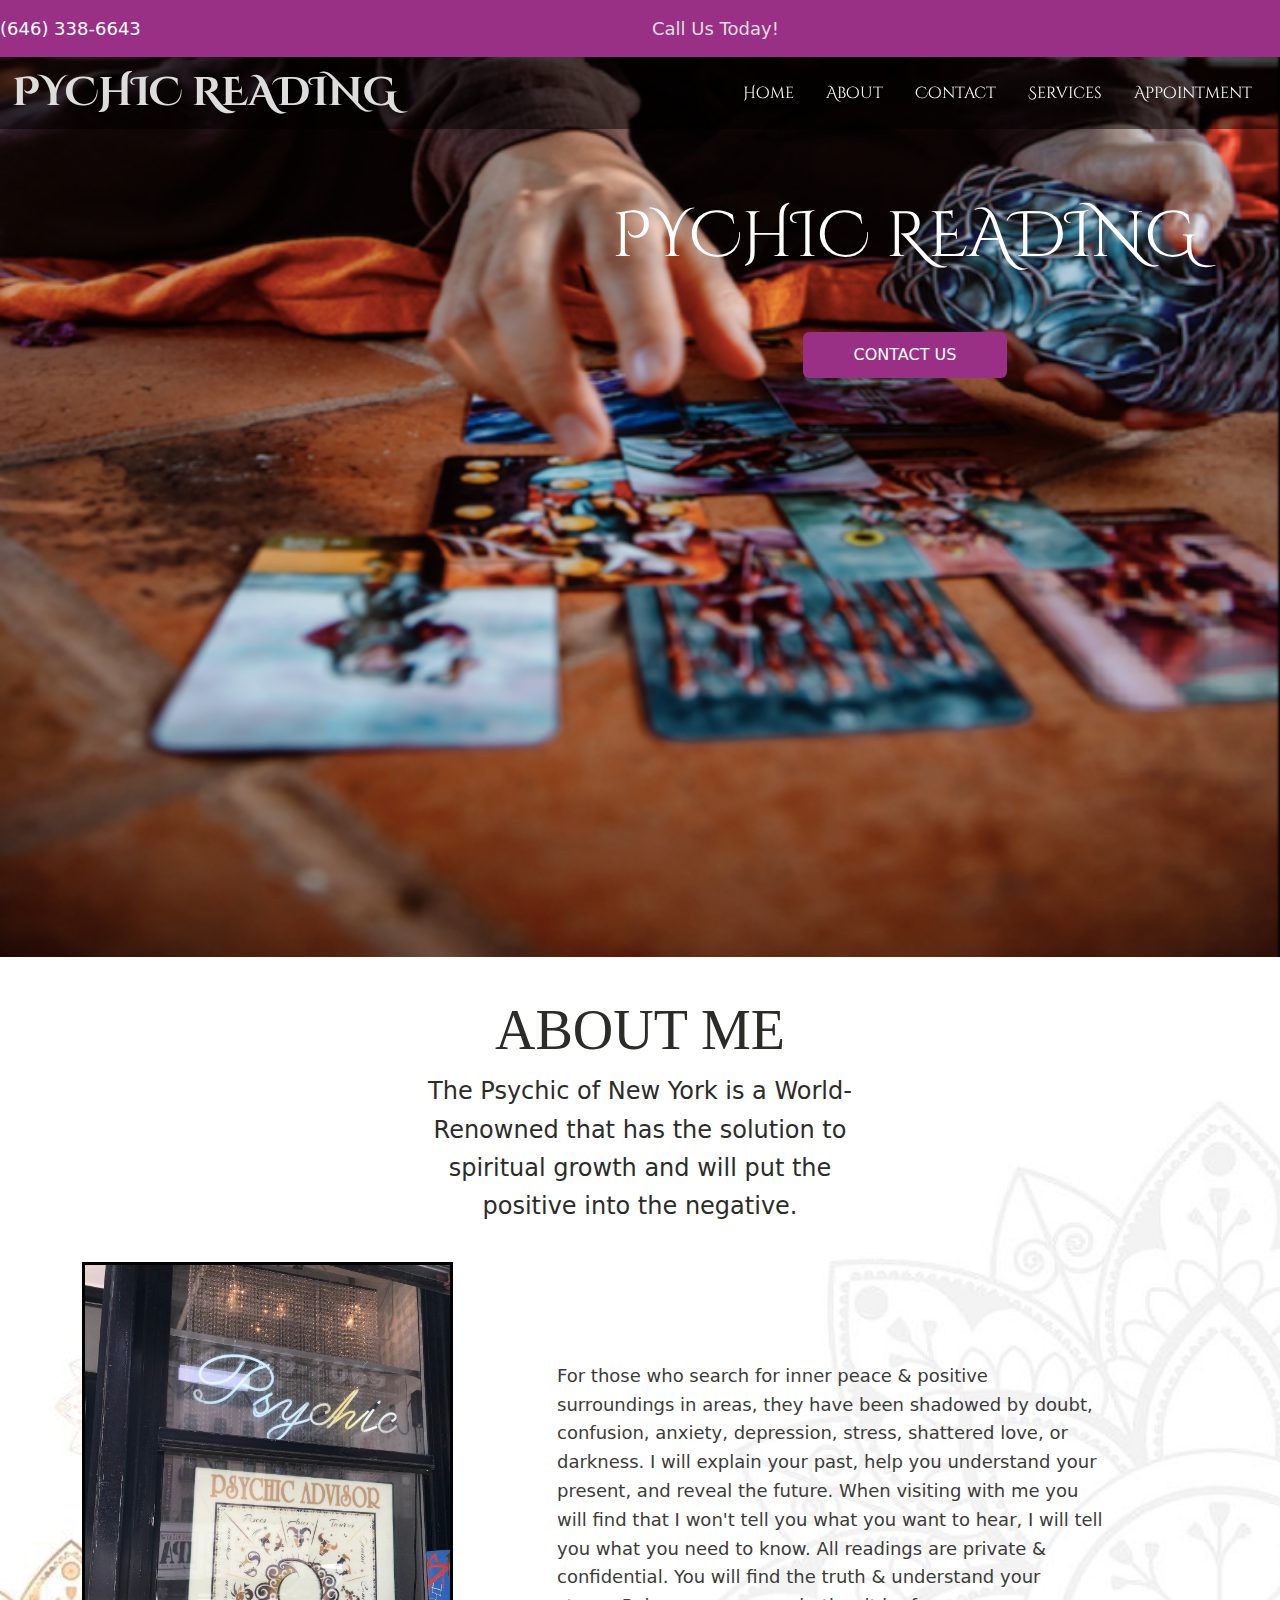
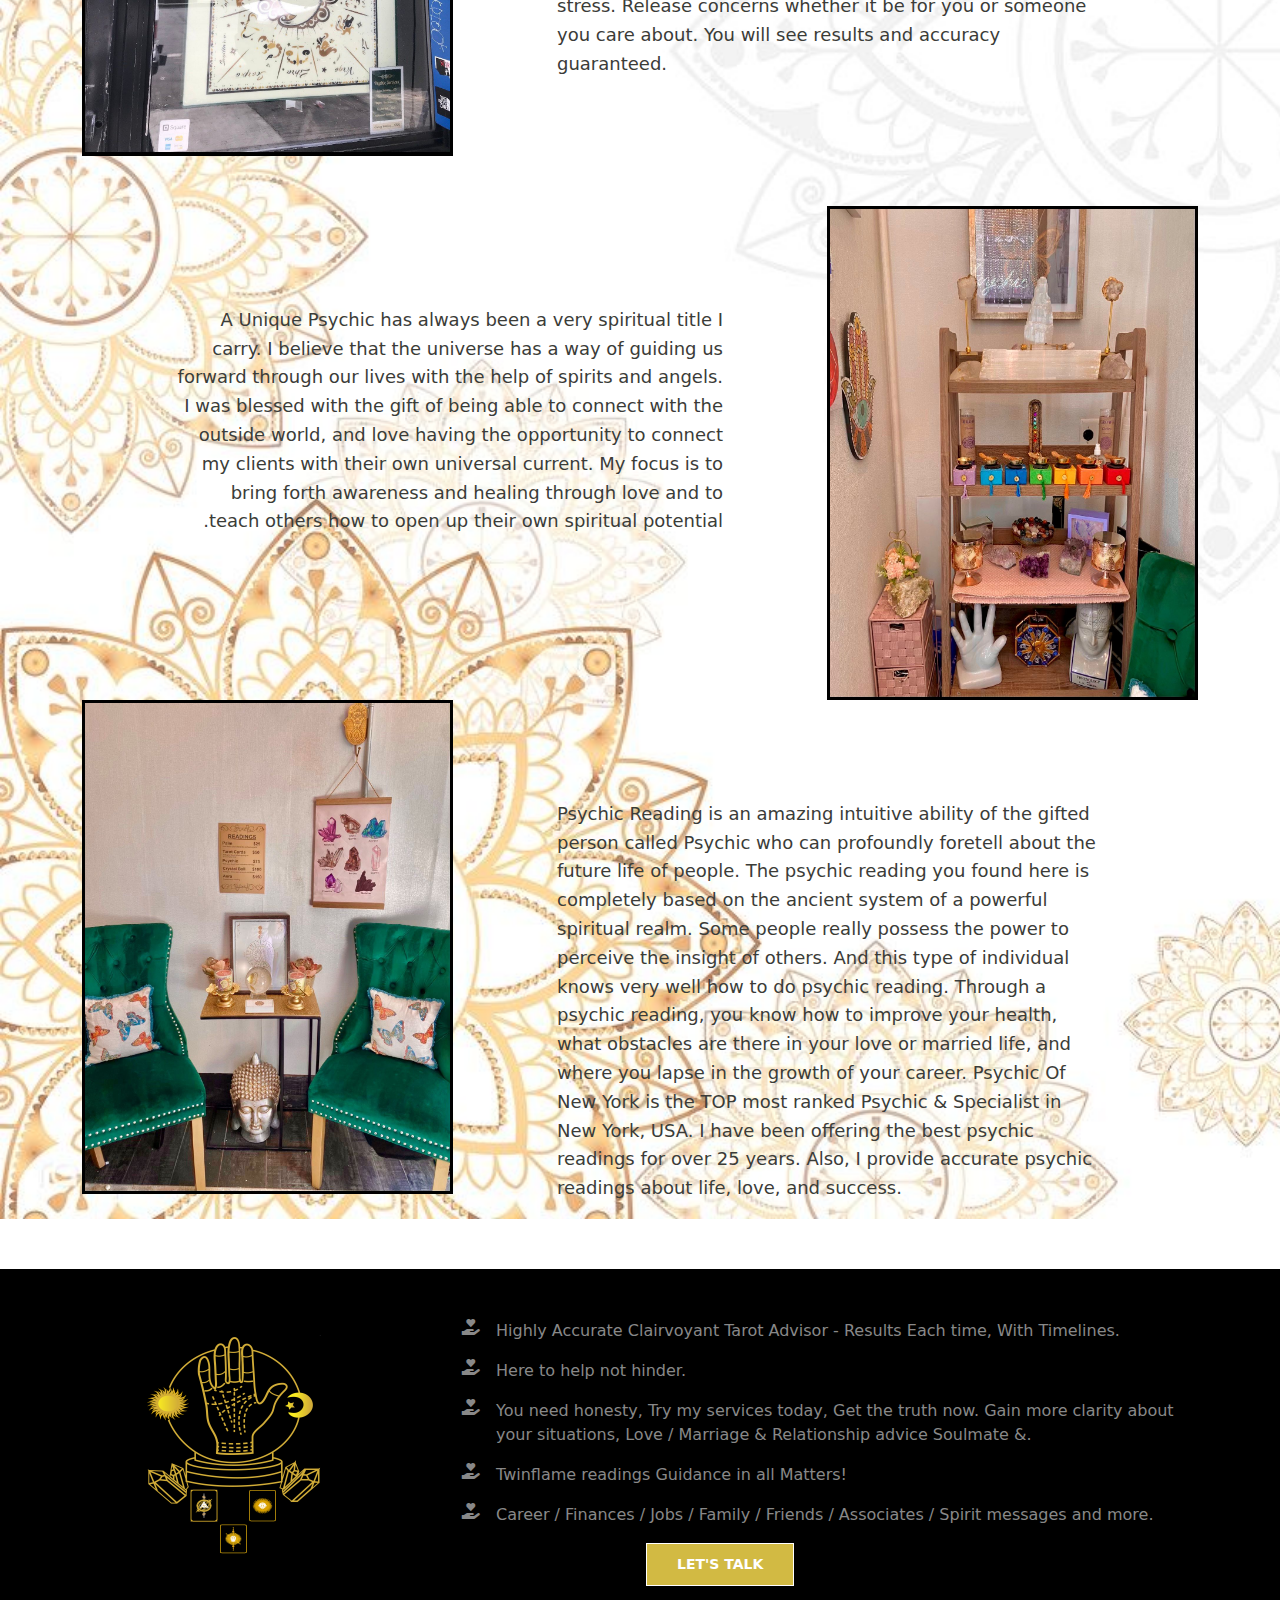
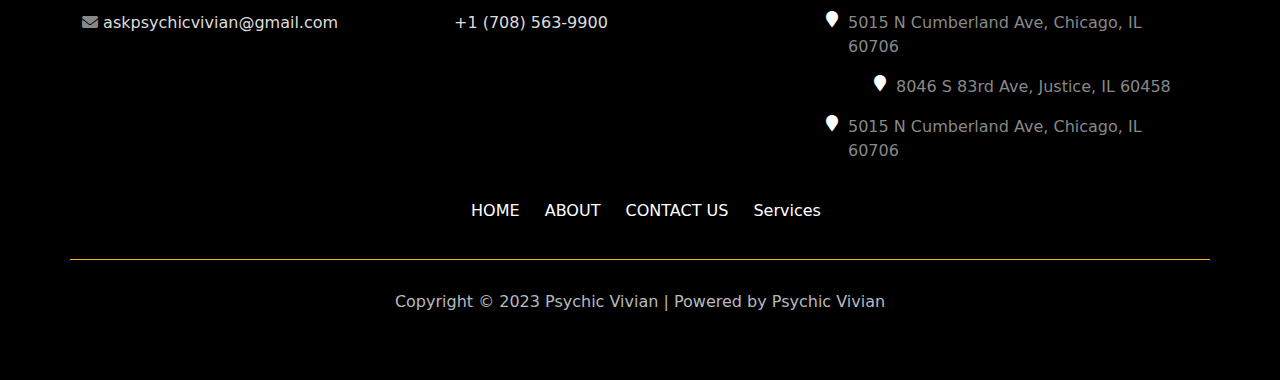
<file: about.html>
<!DOCTYPE html>
<html lang="en">
    <head>
        <meta charset="UTF-8"/>
        <meta name="viewport" content="width=device-width, initial-scale=1.0" />
        <title>Contact us</title>
        <link rel="stylesheet" href="/css/all.min.css"/>
         <link rel="stylesheet" href="https://cdn.jsdelivr.net/npm/bootstrap@5.2.3/dist/css/bootstrap.min.css">
         <link rel="stylesheet" href="/css/main.css">
<link rel="preconnect" href="https://fonts.gstatic.com" crossorigin>
<link href="https://fonts.googleapis.com/css2?family=Cinzel+Decorative&family=Dancing+Script&display=swap" rel="stylesheet">
         <link href="https://fonts.googleapis.com/css2?family=Dancing+Script&display=swap" rel="stylesheet">
         <link href="https://fonts.googleapis.com/css2?family=Cinzel+Decorative&family=Dancing+Script&family=Raleway:wght@100;300&display=swap" rel="stylesheet">
         
        
        <script src="/js/respond.min.js"></script>
        
        
    </head>
    <body>
<!--start header-->
        <div class="header-sec">
            <div class="row">
                <div class="col">
                    <a href="tel:(646) 338-6643">(646) 338-6643</a>
                </div>
                <div class="col">
                    Call Us Today!
                </div>
            </div>
        </div>
        <div class="layout-sec">
           <nav class="navbar navbar-expand-lg sticky-top">
            <div class="overlay"></div>
            <div class="container-fluid">
              <a class="navbar-brand fw-bold fs-1" href="#">PYCHIC READING</a>
              <button class="navbar-toggler" type="button" data-bs-toggle="collapse" data-bs-target="#navbarSupportedContent" aria-controls="navbarSupportedContent" aria-expanded="false" aria-label="Toggle navigation">
                <i class="fa-solid fa-bars"></i>
              </button>
              <div class="collapse navbar-collapse" id="navbarSupportedContent">
                <ul class="navbar-nav ms-auto mb-2 mb-lg-0">
                  <li class="nav-item">
                    <a class="nav-link p-lg-3 p-2 active" aria-current="page" href="/index.html">Home</a>
                 </li>
                 
                
                 <li class="nav-item">
                <a class="nav-link p-lg-3 p-2" href="#">About</a>
                </li>
                <li class="nav-item">
                <a class="nav-link p-lg-3 p-2 " href="/contact.html">Contact</a>
                </li>
                <li class="nav-item">
                    <a class="nav-link p-lg-3 p-2 " href="/services.html">Services</a>
                    </li>
                    
                        <li class="nav-item">
                            <a class="nav-link p-lg-3 p-2 " href="/appointment.html">Appointment</a>
                            </li>
                </ul>
                
               
              </div>
            </div>
          </nav>

          <!--start landing-->
          <div class="landing">
            <div class="container">
                <div class="landing-info">
                    <h1>PYCHIC READING</h1>
                    
                    <a class="btn  main-btn mt-5 text-uppercase" href="#">CONTACT US</a>
                </div>
            </div>
          </div>
          </div>
          
          <!--end landing-->
          <!--end header-->

          <!--start about section-->
          <div class="about-sec">
            <div class="container">

                <div class="row about-title ">
                    <div class="col-lg-5">
                    <h1>ABOUT ME</h1>
                    <P>The Psychic of New York is a World-Renowned that has the solution to spiritual growth and will put the positive into the negative.</P>
                </div>
                </div>

                <div class="row aboutInfo1">
                    <div class="col-lg-5">
                        <img src="/images/14.jpg" alt="img">
                    </div>
                    <div class="col-lg-6">
                        <p>For those who search for inner peace & positive surroundings in areas, they have been shadowed by doubt, confusion, anxiety, depression, stress, shattered love, or darkness. I will explain your past, help you understand your present, and reveal the future. When visiting with me you will find that I won't tell you what you want to hear, I will tell you what you need to know. All readings are private & confidential. You will find the truth & understand your stress. Release concerns whether it be for you or someone you care about. You will see results and accuracy guaranteed.</p>
                    </div>
                </div>

                <div class="row aboutInfo2">
                    <div class="col-lg-5">
                        <img src="/images/7.jpg" alt="img">
                    </div>
                    <div class="col-lg-6">
                        <p>A Unique Psychic has always been a very spiritual title I carry. I believe that the universe has a way of guiding us forward through our lives with the help of spirits and angels. I was blessed with the gift of being able to connect with the outside world, and love having the opportunity to connect my clients with their own universal current. My focus is to bring forth awareness and healing through love and to teach others how to open up their own spiritual potential.</p>
                    </div>
                </div>

                <div class="row aboutInfo3">
                    <div class="col-lg-5">
                        <img src="/images/9.jpg">
                    </div>
                    <div class="col-lg-6">
                        <p>Psychic Reading is an amazing intuitive ability of the gifted person called Psychic who can profoundly foretell about the future life of people. The psychic reading you found here is completely based on the ancient system of a powerful spiritual realm. Some people really possess the power to perceive the insight of others. And this type of individual knows very well how to do psychic reading.
                            Through a psychic reading, you know how to improve your health, what obstacles are there in your love or married life, and where you lapse in the growth of your career. Psychic Of New York is the TOP most ranked Psychic & Specialist in New York, USA. I have been offering the best psychic readings for over 25 years. Also, I provide accurate psychic readings about life, love, and success.</p>
                    </div>
                </div>
            </div>
          </div>
          

          <!--end about section-->
 


          

           <!--start footer-->
           <div class="footer">
            <div class="container">
                <div class="row">
                    <div class="col-lg-4">
                        <img src="/images/boldone-02-300x292.png">
                       
                    </div>

                    <div class="col-lg-8 ">
                        <div class="d-flex">
                            <i class="fa-solid fa-hand-holding-heart pe-3"></i>
                            <p>Highly Accurate Clairvoyant Tarot Advisor - Results Each time, With Timelines.</p>
                        </div>

                        <div class="d-flex">
                            <i class="fa-solid fa-hand-holding-heart pe-3"></i>
                            <p>Here to help not hinder.</p>
                        </div>

                        <div class="d-flex">
                            <i class="fa-solid fa-hand-holding-heart pe-3"></i>
                            <p>You need honesty, Try my services today, Get the truth now.
                                Gain more clarity about your situations, Love / Marriage & Relationship advice Soulmate &.</p>
                        </div>

                        <div class="d-flex">
                            <i class="fa-solid fa-hand-holding-heart pe-3"></i>
                            <p>Twinflame readings Guidance in all Matters!</p>
                        </div>

                        <div class="d-flex">
                            <i class="fa-solid fa-hand-holding-heart pe-3"></i>
                            <p>Career / Finances / Jobs / Family / Friends / Associates / Spirit messages and more.</p>
                        </div>
                        <div>
                            <button class="btn-footer"> LET'S TALK</button>
                        </div>
                    </div>
                    <div class="row footer-info">
                        <div class="col ">
                            
                                <i class="fa-solid fa-envelope"></i>
                                <a href="mailto:askpsychicvivian@gmail.com">askpsychicvivian@gmail.com</a>
                            
                        </div>
                        <div class="col">
                            <a href="tel:+1 (708) 563-9900">+1 (708) 563-9900</a>
                        </div>
                        <div class="col">
                            <div class="d-flex">
                                <i class="fa-solid fa-location-pin"></i>
                                <p>5015 N Cumberland Ave, Chicago, IL 60706</p> 
                            </div>
                            <div class="d-flex ms-5">
                                <i class="fa-solid fa-location-pin"></i>
                                <p>8046 S 83rd Ave, Justice, IL 60458</p>
                            </div>
                            <div class="d-flex">
                                <i class="fa-solid fa-location-pin"></i>
                                <p>5015 N Cumberland Ave, Chicago, IL 60706</p> 
                            </div>
                        </div>
                    </div>

                    <div class="ul-footer">
                        <ul>
                            <li>HOME</li>
                            <li>ABOUT</li>
                            <li>CONTACT US</li>
                            <li>Services</li>
                        </ul>
                    </div>
                    
                </div>
            </div>
            <div class="copyright">
                <p>Copyright © 2023 Psychic Vivian | Powered by Psychic Vivian</p>
            </div>
          </div>


        
          <!--end footer-->

        <script src="https://cdn.jsdelivr.net/npm/bootstrap@5.2.3/dist/js/bootstrap.min.js" integrity="sha384-cuYeSxntonz0PPNlHhBs68uyIAVpIIOZZ5JqeqvYYIcEL727kskC66kF92t6Xl2V" crossorigin="anonymous"></script>
        <script src="/js/jquery-3.6.0.js"></script>
        
    </body>
    </html>
</file>
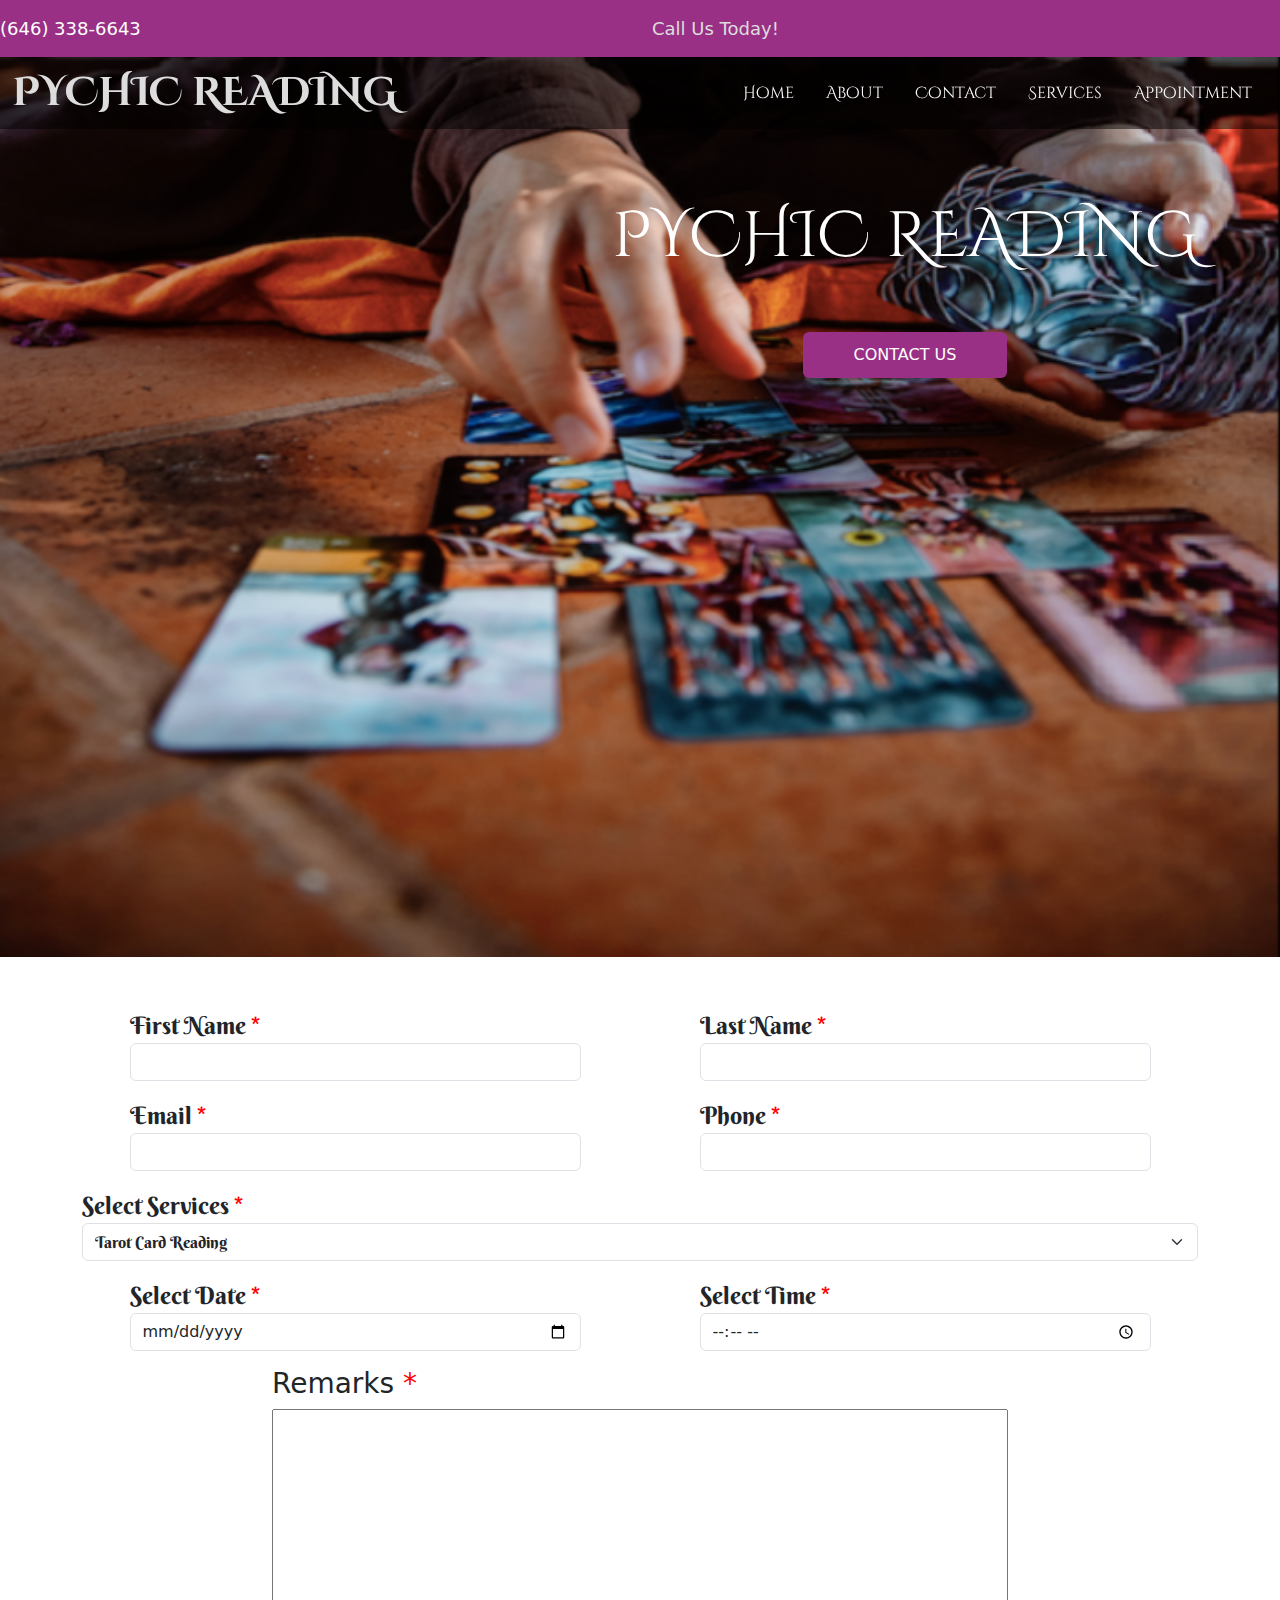
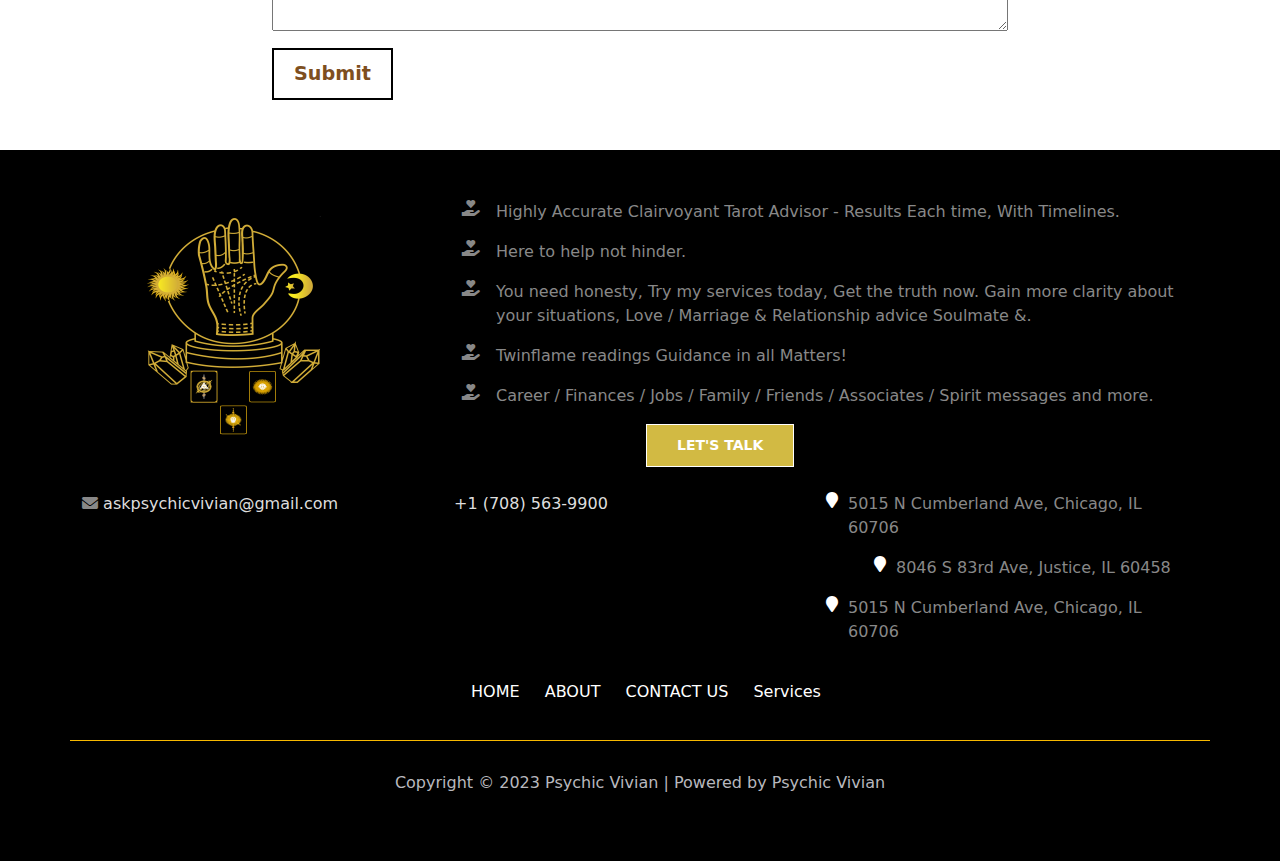
<file: appointment.html>
<!DOCTYPE html>
<html lang="en">
    <head>
        <meta charset="UTF-8"/>
        <meta name="viewport" content="width=device-width, initial-scale=1.0" />
        <title>Appointment</title>
        <link rel="stylesheet" href="/css/all.min.css"/>
         <link rel="stylesheet" href="https://cdn.jsdelivr.net/npm/bootstrap@5.2.3/dist/css/bootstrap.min.css">
         <link rel="stylesheet" href="/css/main.css">
<link rel="preconnect" href="https://fonts.gstatic.com" crossorigin>
<link href="https://fonts.googleapis.com/css2?family=Cinzel+Decorative&family=Dancing+Script&display=swap" rel="stylesheet">
         <link href="https://fonts.googleapis.com/css2?family=Dancing+Script&display=swap" rel="stylesheet">
         <link href="https://fonts.googleapis.com/css2?family=Cinzel+Decorative&family=Dancing+Script&family=Raleway:wght@100;300&display=swap" rel="stylesheet">
         

         <link rel="preconnect" href="https://fonts.googleapis.com">
         <link rel="preconnect" href="https://fonts.gstatic.com" crossorigin>
         <link href="https://fonts.googleapis.com/css2?family=Berkshire+Swash&family=Cinzel+Decorative&family=Dancing+Script&family=Noto+Sans+JP&family=Raleway:wght@100;300&display=swap" rel="stylesheet">
        <script src="/js/respond.min.js"></script>
        
        
    </head>
    <body>
<!--start header-->
        <div class="header-sec">
            <div class="row">
                <div class="col">
                    <a href="tel:(646) 338-6643">(646) 338-6643</a>
                </div>
                <div class="col">
                    Call Us Today!
                </div>
            </div>
        </div>
        <div class="layout-sec">
           <nav class="navbar navbar-expand-lg sticky-top">
            <div class="overlay"></div>
            <div class="container-fluid">
              <a class="navbar-brand fw-bold fs-1" href="#">PYCHIC READING</a>
              <button class="navbar-toggler" type="button" data-bs-toggle="collapse" data-bs-target="#navbarSupportedContent" aria-controls="navbarSupportedContent" aria-expanded="false" aria-label="Toggle navigation">
                <i class="fa-solid fa-bars"></i>
              </button>
              <div class="collapse navbar-collapse" id="navbarSupportedContent">
                <ul class="navbar-nav ms-auto mb-2 mb-lg-0">
                  <li class="nav-item">
                    <a class="nav-link p-lg-3 p-2 active" aria-current="page" href="/index.html">Home</a>
                 </li>
                 
                
                 <li class="nav-item">
                <a class="nav-link p-lg-3 p-2" href="#">About</a>
                </li>
                <li class="nav-item">
                <a class="nav-link p-lg-3 p-2 " href="/contact.html">Contact</a>
                </li>
                <li class="nav-item">
                    <a class="nav-link p-lg-3 p-2 " href="/services.html">Services</a>
                    </li>
                    
                        <li class="nav-item">
                            <a class="nav-link p-lg-3 p-2 " href="/appointment.html">Appointment</a>
                            </li>
                </ul>
                
               
              </div>
            </div>
          </nav>

          <!--start landing-->
          <div class="landing">
            <div class="container">
                <div class="landing-info">
                    <h1>PYCHIC READING</h1>
                    
                    <a class="btn  main-btn mt-5 text-uppercase" href="#">CONTACT US</a>
                </div>
            </div>
          </div>
          </div>
          
          <!--end landing-->
          <!--end header-->

          <!--start appointment section-->
          <div class="appointment-sec">
            <div class="container">
                <form>
            <div class="row justify-content-around">
                
                    <div class="col-lg-5 col-md-d form-group  pb-3">
                      <label for="exampleInputEmail1">First Name <span>*</span></label>
                      <input type="text" class="form-control" id="exampleInputEmail1" aria-describedby="emailHelp">
                  </div>

                    <div class="col-lg-5 col-md-6 form-group pb-3">
                      <label for="exampleInputPassword1">Last Name<span> *</span></label>
                      <input type="text" class="form-control" id="exampleInputPassword1">
                    </div>

                    <div class="col-lg-5 col-md-d form-group pb-3">
                        <label for="exampleInputEmail1">Email<span> *</span></label>
                        <input type="email" class="form-control" id="exampleInputEmail1" aria-describedby="emailHelp">
                    </div>

                    <div class="col-lg-5 col-md-6 form-group pb-3">
                        <label for="exampleInputEmail1">Phone<span> *</span></label>
                        <input type="text" class="form-control" id="exampleInputEmail1" aria-describedby="emailHelp">
                    </div>

                   
                    <div class="col-lg-12 col-md-12 form-group pb-3">
                        <label for="services">Select Services<span> *</span></label>
                        <select id="services" class="form-select" aria-label="Default select example">
                            <option value="1">Tarot Card Reading</option>
                            <option value="2">Chakra Balancing</option>
                            <option value="3">Psychic Party</option>
                            <option value="3">Love Readings</option>
                          </select>
                    </div>

                    <div class="col-lg-5 col-md-6 form-group pb-3">
                        <label for="exampleInputEmail1">Select Date<span> *</span></label>
                        <input type="date" class="form-control" id="exampleInputEmail1" aria-describedby="emailHelp">
                    </div>

                    <div class="col-lg-5 col-md-6 form-group pb-3">
                        <label for="exampleInputEmail1">Select Time<span> *</span></label>
                        <input type="time" class="form-control" id="exampleInputEmail1" aria-describedby="emailHelp">
                    </div>

                    <div class="col-lg-8">
                        <h3>Remarks<span> *</span></h3>
                        <textarea></textarea>
                        <button type="submit" class="btn">Submit</button>  
                    </div>
                   
                    
            </div>
        </form>
        </div>
          </div>

          <!--end appointment section-->
 


          

           <!--start footer-->
           <div class="footer">
            <div class="container">
                <div class="row">
                    <div class="col-lg-4">
                        <img src="/images/boldone-02-300x292.png">
                       
                    </div>

                    <div class="col-lg-8 ">
                        <div class="d-flex">
                            <i class="fa-solid fa-hand-holding-heart pe-3"></i>
                            <p>Highly Accurate Clairvoyant Tarot Advisor - Results Each time, With Timelines.</p>
                        </div>

                        <div class="d-flex">
                            <i class="fa-solid fa-hand-holding-heart pe-3"></i>
                            <p>Here to help not hinder.</p>
                        </div>

                        <div class="d-flex">
                            <i class="fa-solid fa-hand-holding-heart pe-3"></i>
                            <p>You need honesty, Try my services today, Get the truth now.
                                Gain more clarity about your situations, Love / Marriage & Relationship advice Soulmate &.</p>
                        </div>

                        <div class="d-flex">
                            <i class="fa-solid fa-hand-holding-heart pe-3"></i>
                            <p>Twinflame readings Guidance in all Matters!</p>
                        </div>

                        <div class="d-flex">
                            <i class="fa-solid fa-hand-holding-heart pe-3"></i>
                            <p>Career / Finances / Jobs / Family / Friends / Associates / Spirit messages and more.</p>
                        </div>
                        <div>
                            <button class="btn-footer"> LET'S TALK</button>
                        </div>
                    </div>
                    <div class="row footer-info">
                        <div class="col ">
                            
                                <i class="fa-solid fa-envelope"></i>
                                <a href="mailto:askpsychicvivian@gmail.com">askpsychicvivian@gmail.com</a>
                            
                        </div>
                        <div class="col">
                            <a href="tel:+1 (708) 563-9900">+1 (708) 563-9900</a>
                        </div>
                        <div class="col">
                            <div class="d-flex">
                                <i class="fa-solid fa-location-pin"></i>
                                <p>5015 N Cumberland Ave, Chicago, IL 60706</p> 
                            </div>
                            <div class="d-flex ms-5">
                                <i class="fa-solid fa-location-pin"></i>
                                <p>8046 S 83rd Ave, Justice, IL 60458</p>
                            </div>
                            <div class="d-flex">
                                <i class="fa-solid fa-location-pin"></i>
                                <p>5015 N Cumberland Ave, Chicago, IL 60706</p> 
                            </div>
                        </div>
                    </div>

                    <div class="ul-footer">
                        <ul>
                            <li>HOME</li>
                            <li>ABOUT</li>
                            <li>CONTACT US</li>
                            <li>Services</li>
                        </ul>
                    </div>
                    
                </div>
            </div>
            <div class="copyright">
                <p>Copyright © 2023 Psychic Vivian | Powered by Psychic Vivian</p>
            </div>
          </div>


        
          <!--end footer-->

        <script src="https://cdn.jsdelivr.net/npm/bootstrap@5.2.3/dist/js/bootstrap.min.js" integrity="sha384-cuYeSxntonz0PPNlHhBs68uyIAVpIIOZZ5JqeqvYYIcEL727kskC66kF92t6Xl2V" crossorigin="anonymous"></script>
        <script src="/js/jquery-3.6.0.js"></script>
        
    </body>
    </html>
</file>
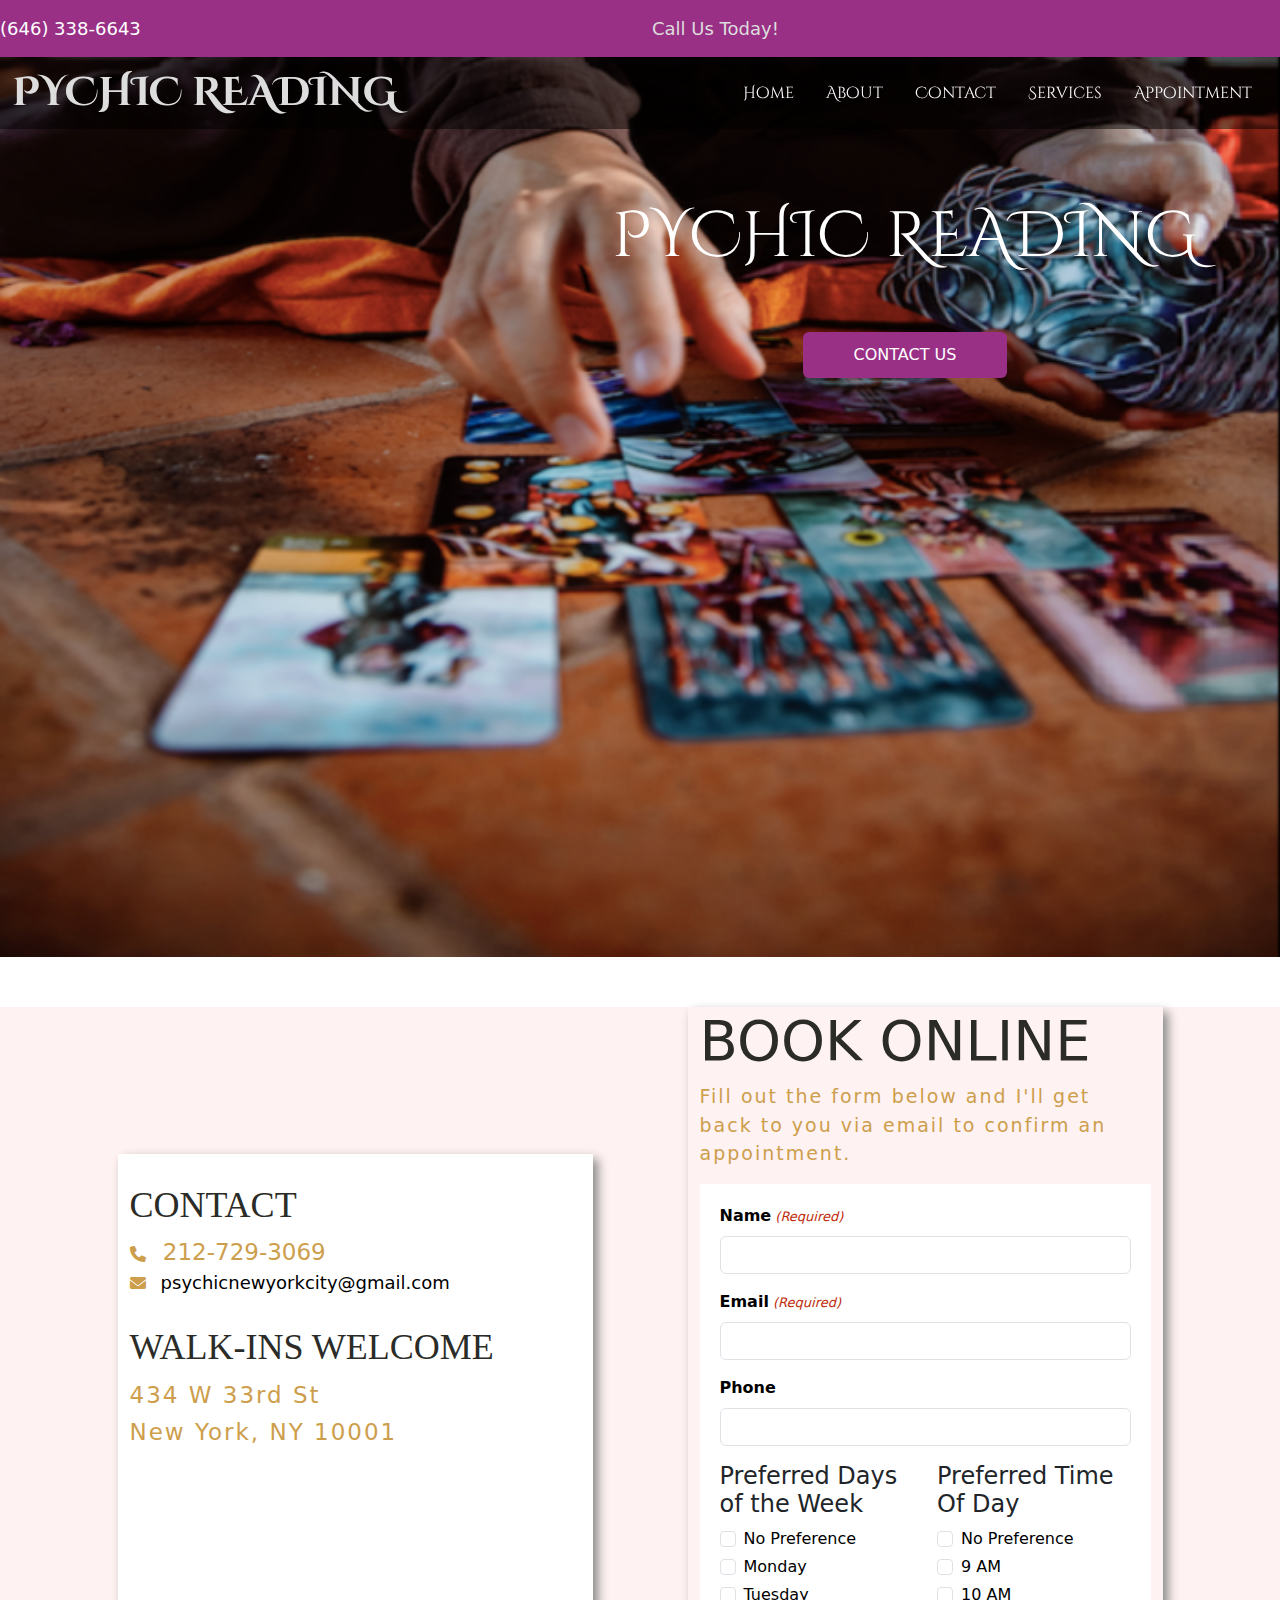
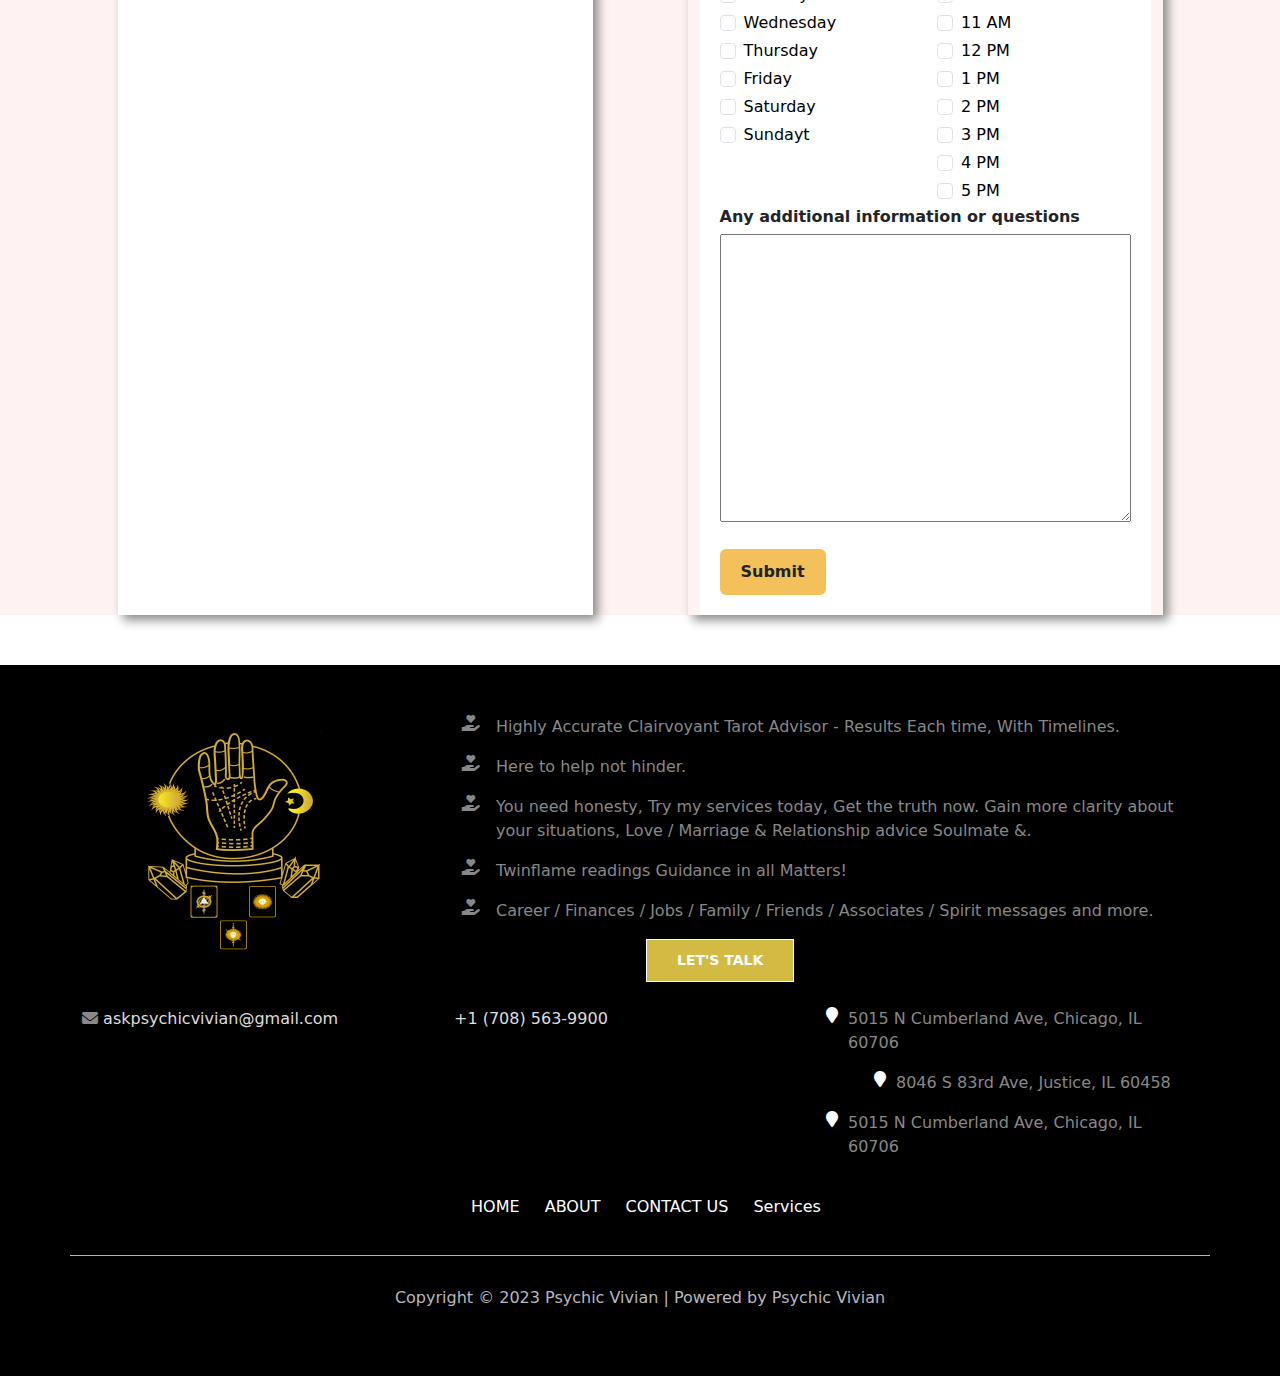
<file: contact.html>
<!DOCTYPE html>
<html lang="en">
    <head>
        <meta charset="UTF-8"/>
        <meta name="viewport" content="width=device-width, initial-scale=1.0" />
        <title>Contact us</title>
        <link rel="stylesheet" href="/css/all.min.css"/>
         <link rel="stylesheet" href="https://cdn.jsdelivr.net/npm/bootstrap@5.2.3/dist/css/bootstrap.min.css">
         <link rel="stylesheet" href="/css/main.css">
<link rel="preconnect" href="https://fonts.gstatic.com" crossorigin>
<link href="https://fonts.googleapis.com/css2?family=Cinzel+Decorative&family=Dancing+Script&display=swap" rel="stylesheet">
         <link href="https://fonts.googleapis.com/css2?family=Dancing+Script&display=swap" rel="stylesheet">
         <link href="https://fonts.googleapis.com/css2?family=Cinzel+Decorative&family=Dancing+Script&family=Raleway:wght@100;300&display=swap" rel="stylesheet">
         
        
        <script src="/js/respond.min.js"></script>
        
        
    </head>
    <body>
<!--start header-->
        <div class="header-sec">
            <div class="row">
                <div class="col">
                    <a href="tel:(646) 338-6643">(646) 338-6643</a>
                </div>
                <div class="col">
                    Call Us Today!
                </div>
            </div>
        </div>
        <div class="layout-sec">
           <nav class="navbar navbar-expand-lg sticky-top">
            <div class="overlay"></div>
            <div class="container-fluid">
              <a class="navbar-brand fw-bold fs-1" href="#">PYCHIC READING</a>
              <button class="navbar-toggler" type="button" data-bs-toggle="collapse" data-bs-target="#navbarSupportedContent" aria-controls="navbarSupportedContent" aria-expanded="false" aria-label="Toggle navigation">
                <i class="fa-solid fa-bars"></i>
              </button>
              <div class="collapse navbar-collapse" id="navbarSupportedContent">
                <ul class="navbar-nav ms-auto mb-2 mb-lg-0">
                  <li class="nav-item">
                    <a class="nav-link p-lg-3 p-2 active" aria-current="page" href="/index.html">Home</a>
                 </li>
                 
                
                 <li class="nav-item">
                <a class="nav-link p-lg-3 p-2" href="/about.html">About</a>
                </li>
                <li class="nav-item">
                <a class="nav-link p-lg-3 p-2 " href="/contact.html">Contact</a>
                </li>
                <li class="nav-item">
                    <a class="nav-link p-lg-3 p-2 " href="/services.html">Services</a>
                    </li>
                    
                        <li class="nav-item">
                            <a class="nav-link p-lg-3 p-2 " href="/appointment.html">Appointment</a>
                            </li>
                </ul>
                
               
              </div>
            </div>
          </nav>

          <!--start landing-->
          <div class="landing">
            <div class="container">
                <div class="landing-info">
                    <h1>PYCHIC READING</h1>
                    
                    <a class="btn  main-btn mt-5 text-uppercase" href="#">CONTACT US</a>
                </div>
            </div>
          </div>
          </div>
          
          <!--end landing-->
          <!--end header-->

          <!--start book section-->
          <div class="book-sec">
            <div class="container">
                <div class="row justify-content-around">
                    
                       <div class="col-lg-5 contact-sec1">
                        <h2>CONTACT</h2>
                        <div class="phone-info">
                            <i class="fa-solid fa-phone"></i>
                            212-729-3069
                        </div>
                        <div class="mail-info">
                            <i class="fa-solid fa-envelope"></i>
                           <a href="#">psychicnewyorkcity@gmail.com</a>
                        </div>

                        <h2>WALK-INS WELCOME</h2>
                        <span>434 W 33rd St<br>
                            New York, NY 10001</span>
                        <div class="map-sec">
                            <div class="container">
                            <iframe src="https://www.google.com/maps/embed?pb=!1m14!1m8!1m3!1d14053.648717479686!2d-81.3551951!3d28.2858357!3m2!1i1024!2i768!4f13.1!3m3!1m2!1s0x88dd853d6bf44963%3A0xd820928f8840788b!2sThe%20Ray%20Of%20Light%20Psychic%20Boutique!5e0!3m2!1sen!2snp!4v1678878264903!5m2!1sen!2snp" width="100%" height="550" style="border:0;" allowfullscreen="" loading="lazy" referrerpolicy="no-referrer-when-downgrade"></iframe>
                   </div>
                   </div>
                        </div>

                        <div class="col-lg-5 contact-sec2">
                            <h1>BOOK ONLINE</h1>
                            <p>Fill out the form below and I'll get back to you via email to confirm an appointment.</p>
                        
                        <div class="book-details">
                            <form onsubmit="sendEmail(); reset(); return false;">
                                <div class="mb-3">
                                  <label for="exampleInputName" class="form-label">Name<span> (Required)</span></label>
                                  <input type="text" class="form-control" id="exampleInputName" aria-describedby="emailHelp" required>
                                 
                                </div>
                                <div class="mb-3">
                                  <label for="exampleInputEmail" class="form-label">Email<span> (Required)</span></label>
                                  <input type="email" class="form-control" id="exampleInputEmail" required>
                                </div>

                                <div class="mb-3">
                                    <label for="exampleInputPhone" class="form-label">Phone</label>
                                    <input type="number" class="form-control" id="exampleInputPhone">
                                  </div>

                                  <div class="row">
                                    <div class="col">
                                        <h4>Preferred Days of the Week</h4>
                                        <div class="mb-1 form-check">
                                            <input type="checkbox" class="form-check-input" id="exampleCheck1">
                                            <label class="form-check-label" for="exampleCheck1">No Preference</label>
                                          </div> 

                                          <div class="mb-1 form-check">
                                            <input type="checkbox" class="form-check-input" id="exampleCheck1">
                                            <label class="form-check-label" for="exampleCheck1">Monday</label>
                                          </div>

                                          <div class="mb-1 form-check">
                                            <input type="checkbox" class="form-check-input" id="exampleCheck1">
                                            <label class="form-check-label" for="exampleCheck1">Tuesday</label>
                                          </div>

                                          <div class="mb-1 form-check">
                                            <input type="checkbox" class="form-check-input" id="exampleCheck1">
                                            <label class="form-check-label" for="exampleCheck1">Wednesday</label>
                                          </div>

                                          <div class="mb-1 form-check">
                                            <input type="checkbox" class="form-check-input" id="exampleCheck1">
                                            <label class="form-check-label" for="exampleCheck1">Thursday</label>
                                          </div>

                                          <div class="mb-1 form-check">
                                            <input type="checkbox" class="form-check-input" id="exampleCheck1">
                                            <label class="form-check-label" for="exampleCheck1">Friday</label>
                                          </div>

                                          <div class="mb-1 form-check">
                                            <input type="checkbox" class="form-check-input" id="exampleCheck1">
                                            <label class="form-check-label" for="exampleCheck1">Saturday</label>
                                          </div>

                                          <div class="mb-1 form-check">
                                            <input type="checkbox" class="form-check-input" id="exampleCheck1">
                                            <label class="form-check-label" for="exampleCheck1">Sundayt</label>
                                          </div>
                                    </div>

                                    <div class="col">
                                        <h4>Preferred Time Of Day</h4>
                                        <div class="mb-1 form-check">
                                            <input type="checkbox" class="form-check-input" id="exampleCheck1">
                                            <label class="form-check-label" for="exampleCheck1">No Preference</label>
                                          </div> 

                                          <div class="mb-1 form-check">
                                            <input type="checkbox" class="form-check-input" id="exampleCheck1">
                                            <label class="form-check-label" for="exampleCheck1">9 AM</label>
                                          </div>

                                          <div class="mb-1 form-check">
                                            <input type="checkbox" class="form-check-input" id="exampleCheck1">
                                            <label class="form-check-label" for="exampleCheck1">10 AM</label>
                                          </div>

                                          <div class="mb-1 form-check">
                                            <input type="checkbox" class="form-check-input" id="exampleCheck1">
                                            <label class="form-check-label" for="exampleCheck1">11 AM</label>
                                          </div>

                                          <div class="mb-1 form-check">
                                            <input type="checkbox" class="form-check-input" id="exampleCheck1">
                                            <label class="form-check-label" for="exampleCheck1">12 PM</label>
                                          </div>

                                          <div class="mb-1 form-check">
                                            <input type="checkbox" class="form-check-input" id="exampleCheck1">
                                            <label class="form-check-label" for="exampleCheck1">1 PM</label>
                                          </div>

                                          <div class="mb-1 form-check">
                                            <input type="checkbox" class="form-check-input" id="exampleCheck1">
                                            <label class="form-check-label" for="exampleCheck1">2 PM</label>
                                          </div>

                                          <div class="mb-1 form-check">
                                            <input type="checkbox" class="form-check-input" id="exampleCheck1">
                                            <label class="form-check-label" for="exampleCheck1">3 PM</label>
                                          </div>

                                          <div class="mb-1 form-check">
                                            <input type="checkbox" class="form-check-input" id="exampleCheck1">
                                            <label class="form-check-label" for="exampleCheck1">4 PM</label>
                                          </div>

                                          <div class="mb-1 form-check">
                                            <input type="checkbox" class="form-check-input" id="exampleCheck1">
                                            <label class="form-check-label" for="exampleCheck1">5 PM</label>
                                          </div>
                                    </div>
                                  </div>
                                
                                
                                <div class="text-area">
                                    <h3>Any additional information or questions</h3>
                                    <textarea></textarea>
                                </div>
                                <button type="submit" class="btn ">Submit</button>
                              </form>

                        </div>
                        </div>
                </div>
            </div>
          </div>

          <!--end book section-->
 


          

           <!--start footer-->
           <div class="footer">
            <div class="container">
                <div class="row">
                    <div class="col-lg-4">
                        <img src="/images/boldone-02-300x292.png">
                       
                    </div>

                    <div class="col-lg-8 ">
                        <div class="d-flex">
                            <i class="fa-solid fa-hand-holding-heart pe-3"></i>
                            <p>Highly Accurate Clairvoyant Tarot Advisor - Results Each time, With Timelines.</p>
                        </div>

                        <div class="d-flex">
                            <i class="fa-solid fa-hand-holding-heart pe-3"></i>
                            <p>Here to help not hinder.</p>
                        </div>

                        <div class="d-flex">
                            <i class="fa-solid fa-hand-holding-heart pe-3"></i>
                            <p>You need honesty, Try my services today, Get the truth now.
                                Gain more clarity about your situations, Love / Marriage & Relationship advice Soulmate &.</p>
                        </div>

                        <div class="d-flex">
                            <i class="fa-solid fa-hand-holding-heart pe-3"></i>
                            <p>Twinflame readings Guidance in all Matters!</p>
                        </div>

                        <div class="d-flex">
                            <i class="fa-solid fa-hand-holding-heart pe-3"></i>
                            <p>Career / Finances / Jobs / Family / Friends / Associates / Spirit messages and more.</p>
                        </div>
                        <div>
                            <button class="btn-footer"> LET'S TALK</button>
                        </div>
                    </div>
                    <div class="row footer-info">
                        <div class="col ">
                            
                                <i class="fa-solid fa-envelope"></i>
                                <a href="mailto:askpsychicvivian@gmail.com">askpsychicvivian@gmail.com</a>
                            
                        </div>
                        <div class="col">
                            <a href="tel:+1 (708) 563-9900">+1 (708) 563-9900</a>
                        </div>
                        <div class="col">
                            <div class="d-flex">
                                <i class="fa-solid fa-location-pin"></i>
                                <p>5015 N Cumberland Ave, Chicago, IL 60706</p> 
                            </div>
                            <div class="d-flex ms-5">
                                <i class="fa-solid fa-location-pin"></i>
                                <p>8046 S 83rd Ave, Justice, IL 60458</p>
                            </div>
                            <div class="d-flex">
                                <i class="fa-solid fa-location-pin"></i>
                                <p>5015 N Cumberland Ave, Chicago, IL 60706</p> 
                            </div>
                        </div>
                    </div>

                    <div class="ul-footer">
                        <ul>
                            <li>HOME</li>
                            <li>ABOUT</li>
                            <li>CONTACT US</li>
                            <li>Services</li>
                        </ul>
                    </div>
                    
                </div>
            </div>
            <div class="copyright">
                <p>Copyright © 2023 Psychic Vivian | Powered by Psychic Vivian</p>
            </div>
          </div>


        
          <!--end footer-->

        <script src="https://cdn.jsdelivr.net/npm/bootstrap@5.2.3/dist/js/bootstrap.min.js" integrity="sha384-cuYeSxntonz0PPNlHhBs68uyIAVpIIOZZ5JqeqvYYIcEL727kskC66kF92t6Xl2V" crossorigin="anonymous"></script>
        <script src="/js/jquery-3.6.0.js"></script>
        
    </body>
    </html>
</file>
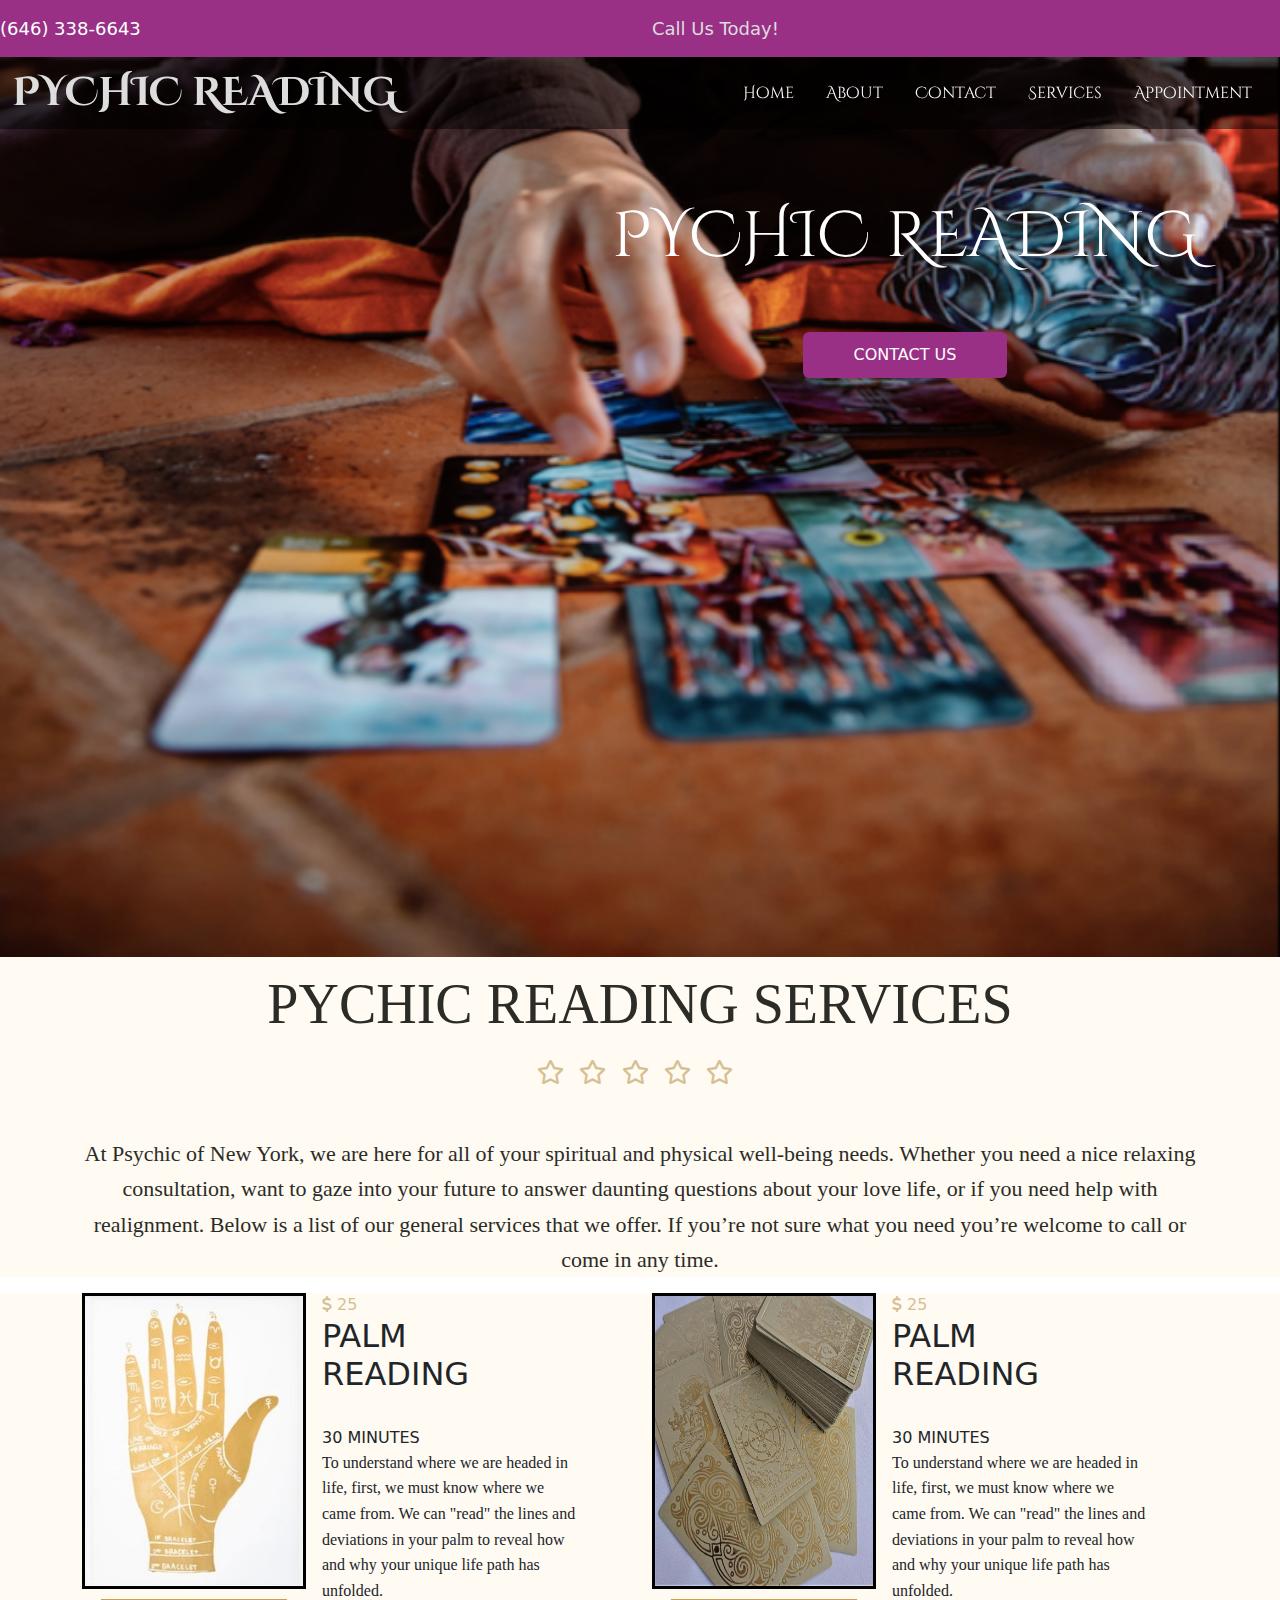
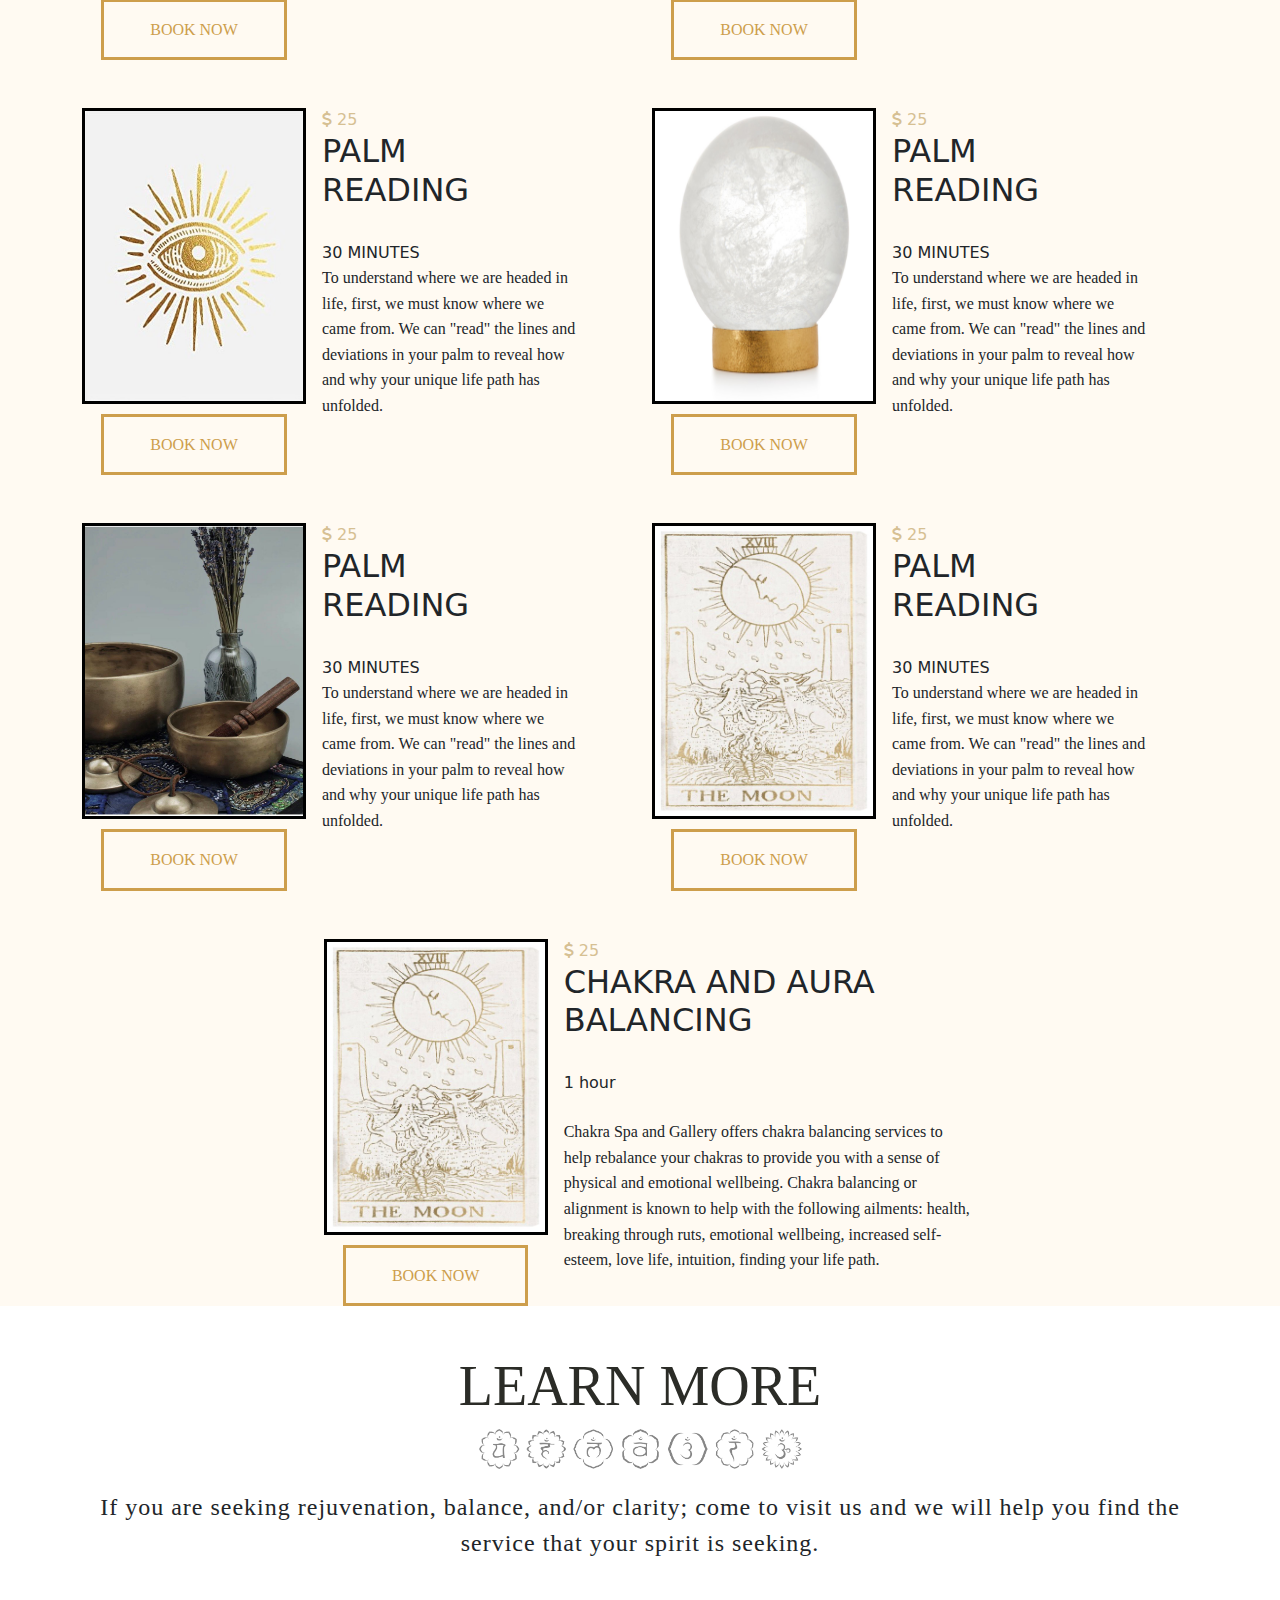
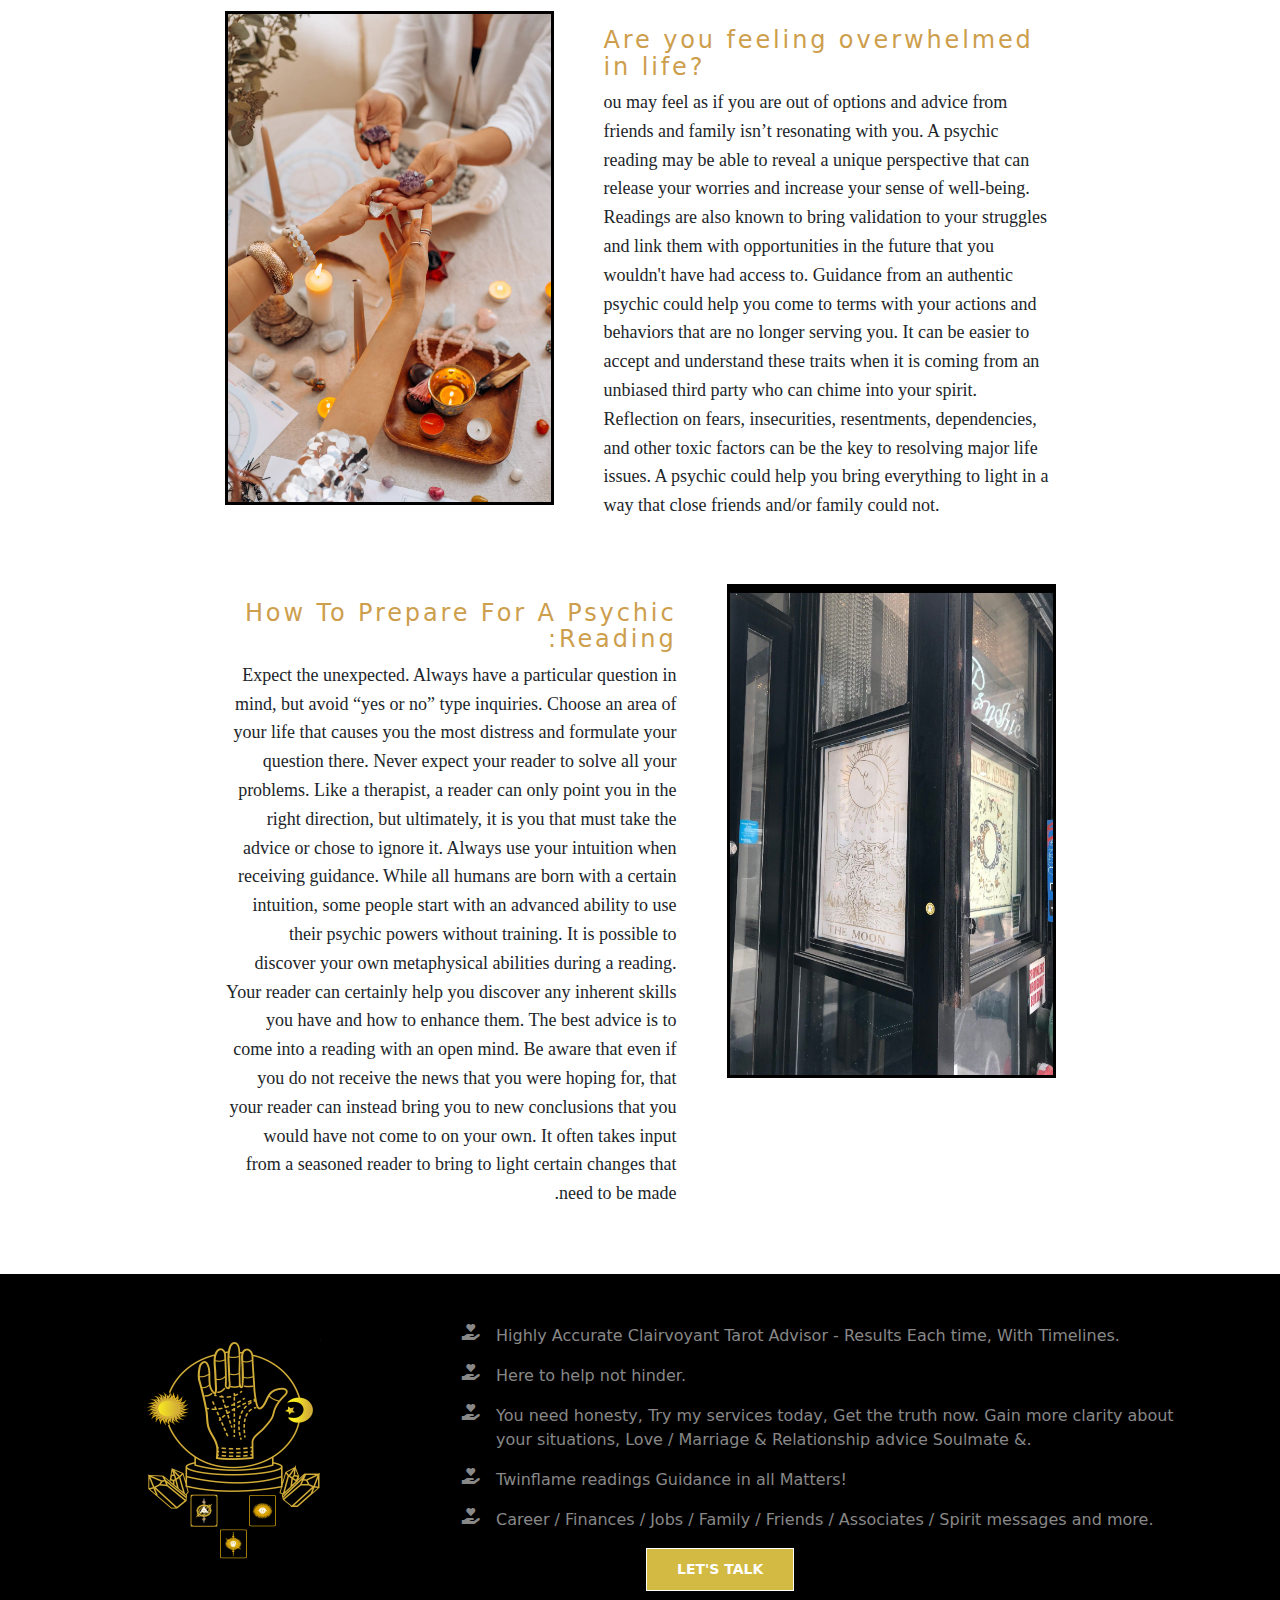
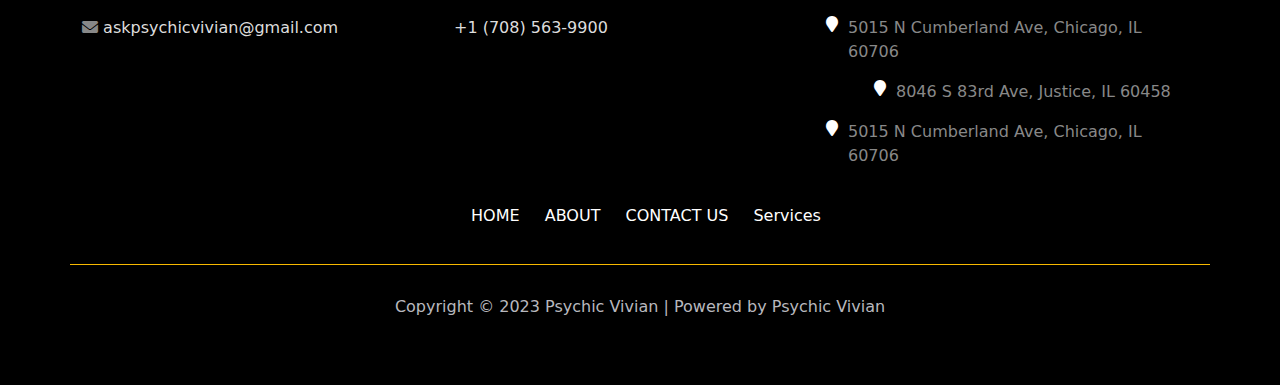
<file: services.html>
<!DOCTYPE html>
<html lang="en">
    <head>
        <meta charset="UTF-8"/>
        <meta name="viewport" content="width=device-width, initial-scale=1.0" />
        <title>services</title>
        <link rel="stylesheet" href="/css/all.min.css"/>
         <link rel="stylesheet" href="https://cdn.jsdelivr.net/npm/bootstrap@5.2.3/dist/css/bootstrap.min.css">
         <link rel="stylesheet" href="/css/main.css">
<link rel="preconnect" href="https://fonts.gstatic.com" crossorigin>
<link href="https://fonts.googleapis.com/css2?family=Cinzel+Decorative&family=Dancing+Script&display=swap" rel="stylesheet">
         <link href="https://fonts.googleapis.com/css2?family=Dancing+Script&display=swap" rel="stylesheet">
         <link href="https://fonts.googleapis.com/css2?family=Cinzel+Decorative&family=Dancing+Script&family=Raleway:wght@100;300&display=swap" rel="stylesheet">
         
        
        <script src="/js/respond.min.js"></script>
        
        
    </head>
    <body>
<!--start header-->
        <div class="header-sec">
            <div class="row">
                <div class="col">
                    <a href="tel:(646) 338-6643">(646) 338-6643</a>
                </div>
                <div class="col">
                    Call Us Today!
                </div>
            </div>
        </div>
        <div class="layout-sec">
           <nav class="navbar navbar-expand-lg sticky-top">
            <div class="overlay"></div>
            <div class="container-fluid">
              <a class="navbar-brand fw-bold fs-1" href="#">PYCHIC READING</a>
              <button class="navbar-toggler" type="button" data-bs-toggle="collapse" data-bs-target="#navbarSupportedContent" aria-controls="navbarSupportedContent" aria-expanded="false" aria-label="Toggle navigation">
                <i class="fa-solid fa-bars"></i>
              </button>
              <div class="collapse navbar-collapse" id="navbarSupportedContent">
                <ul class="navbar-nav ms-auto mb-2 mb-lg-0">
                  <li class="nav-item">
                    <a class="nav-link p-lg-3 p-2 active" aria-current="page" href="/index.html">Home</a>
                 </li>
                 
                
                 <li class="nav-item">
                <a class="nav-link p-lg-3 p-2" href="/about.html">About</a>
                </li>
                <li class="nav-item">
                <a class="nav-link p-lg-3 p-2 " href="/contact.html">Contact</a>
                </li>
                <li class="nav-item">
                    <a class="nav-link p-lg-3 p-2 " href="/services.html">Services</a>
                    </li>
                    
                        <li class="nav-item">
                            <a class="nav-link p-lg-3 p-2 " href="/appointment.html">Appointment</a>
                            </li>
                </ul>
                
               
              </div>
            </div>
          </nav>

          <!--start landing-->
          <div class="landing">
            <div class="container">
                <div class="landing-info">
                    <h1>PYCHIC READING</h1>
                    
                    <a class="btn  main-btn mt-5 text-uppercase" href="#">CONTACT US</a>
                </div>
            </div>
          </div>
          </div>
          
          <!--end landing-->
          <!--end header-->

          <!--start services info-->
          <div class="service-info text-center">
            <div class="container">
                <h1>PYCHIC READING SERVICES</h1>
                <div class="mb-5">
                <i class="fa-regular fa-star"></i>
                <i class="fa-regular fa-star"></i>
                <i class="fa-regular fa-star"></i>
                <i class="fa-regular fa-star"></i>
                <i class="fa-regular fa-star"></i>
                </div>
                <p>At Psychic of New York, we are here for all of your spiritual and physical well-being needs. Whether you need a nice relaxing consultation, want to gaze into your future to answer daunting questions about your love life, or if you need help with realignment. Below is a list of our general services that we offer. If you’re not sure what you need you’re welcome to call or come in any time.</p>
            </div>
          </div>
          <!--end service info-->

          <!--start service inner-->
          <div class="inner-service">
            <div class="container">
                <div class="row mb-5">
                    <div class="col d-lg-flex block">
                        <div class="text-center">
                        <img src="/images/hand.jpg" alt="service-img"> 
                        <button >BOOK NOW</button>
                           </div>
                        <div class="ms-3 pe-5 block-info">
                            <i class="fa-solid fa-dollar-sign"></i>
                            <span>25</span>
                            <h2>PALM<br>READING</h2><br>
                            30 MINUTES<br>
                            <p>To understand where we are headed in life, first, we must know where we came from. We can "read" the lines and deviations in your palm to reveal how and why your unique life path has unfolded.</p>

                        </div>
                    </div>

                    <div class="col d-lg-flex block">
                        <div class="text-center">
                            <img src="/images/il_794xN.2957767892_44vc.jpg" alt="service-img"> 
                            <button >BOOK NOW</button>
                               </div>
                        <div class="ms-3 pe-5 block-text">
                            <i class="fa-solid fa-dollar-sign"></i>
                            <span>25</span>
                            <h2>PALM<br>READING</h2><br>
                            30 MINUTES<br>
                            <p>To understand where we are headed in life, first, we must know where we came from. We can "read" the lines and deviations in your palm to reveal how and why your unique life path has unfolded.</p>

                        </div>
                    </div>
                </div>
                <div class="row mb-5">
                    <div class="col d-lg-flex block">
                        <div class="text-center">
                            <img src="/images/eye.jpg" alt="service-img"> 
                            <button >BOOK NOW</button>
                               </div>
                        <div class="ms-3 pe-5 block-text">
                            <i class="fa-solid fa-dollar-sign"></i>
                            <span>25</span>
                            <h2>PALM<br>READING</h2><br>
                            30 MINUTES<br>
                            <p>To understand where we are headed in life, first, we must know where we came from. We can "read" the lines and deviations in your palm to reveal how and why your unique life path has unfolded.</p>

                        </div>
                    </div>

                    <div class="col d-lg-flex block">
                        <div class="text-center">
                            <img src="/images/lamp.jpg" alt="service-img"> 
                            <button >BOOK NOW</button>
                               </div>
                        <div class="ms-3 pe-5 block-text">
                            <i class="fa-solid fa-dollar-sign"></i>
                            <span>25</span>
                            <h2>PALM<br>READING</h2><br>
                            30 MINUTES<br>
                            <p>To understand where we are headed in life, first, we must know where we came from. We can "read" the lines and deviations in your palm to reveal how and why your unique life path has unfolded.</p>

                        </div>
                    </div>
                </div>

                <div class="row mb-5">
                    <div class="col d-lg-flex block">
                        <div class="text-center">
                        <img src="/images/3.jpg" alt="service-img"> 
                        <button >BOOK NOW</button>
                           </div>
                        <div class="ms-3 pe-5 block-text">
                            <i class="fa-solid fa-dollar-sign"></i>
                            <span>25</span>
                            <h2>PALM<br>READING</h2><br>
                            30 MINUTES<br>
                            <p>To understand where we are headed in life, first, we must know where we came from. We can "read" the lines and deviations in your palm to reveal how and why your unique life path has unfolded.</p>

                        </div>
                    </div>

                    <div class="col d-lg-flex block">
                        <div class="text-center">
                            <img src="/images/home-design-1.jpg" alt="service-img"> 
                            <button >BOOK NOW</button>
                               </div>
                        <div class="ms-3 pe-5 block-text">
                            <i class="fa-solid fa-dollar-sign"></i>
                            <span>25</span>
                            <h2>PALM<br>READING</h2><br>
                            30 MINUTES<br>
                            <p>To understand where we are headed in life, first, we must know where we came from. We can "read" the lines and deviations in your palm to reveal how and why your unique life path has unfolded.</p>

                        </div>
                    </div>
                </div>

                <div class="row block4 block">
                    <div class="col-lg-8 d-lg-flex">
                        <div class="text-center">
                            <img src="/images/home-design-1.jpg" alt="service-img"> 
                            <button >BOOK NOW</button>
                               </div>
                        <div class="ms-3 pe-5 block-text">
                            <i class="fa-solid fa-dollar-sign"></i>
                            <span>25</span>
                            <h2>CHAKRA AND AURA BALANCING</h2><br>
                            1 hour<br><br>
                            <p>Chakra Spa and Gallery offers chakra balancing services to help rebalance your chakras to provide you with a sense of physical and emotional wellbeing. Chakra balancing or alignment is known to help with the following ailments: health, breaking through ruts, emotional wellbeing, increased self-esteem, love life, intuition, finding your life path.</p>

                        </div>
                    </div>
                </div>
            </div>
          </div>

          <!--end service inner-->

          <!--start learn more section-->
          <div class="learn-sec ">
            <div class="container">
                <div class="main-title text-center">
                    <h1>LEARN MORE</h1>
                    <img src="/images/chkr.png" alt="img">
                    <p>If you are seeking rejuvenation, balance, and/or clarity; come to visit us and we will help you find the service that your spirit is seeking.</p>
                </div>

                <div class="inner-learn row justify-content-center">
                    <div class="col-lg-9 d-lg-flex">
                        <div class="learn-img1 mb-3">
                        <img src="/images/pexels-mikhail-nilov-2.jpg" alt="img">
                        </div>
                        <div>
                            <h2 class="mt-3">Are you feeling overwhelmed in life?</h2>
                            <p>ou may feel as if you are out of options and advice from friends and family isn’t resonating with you. A psychic reading may be able to reveal a unique perspective that can release your worries and increase your sense of well-being. Readings are also known to bring validation to your struggles and link them with opportunities in the future that you wouldn't have had access to. Guidance from an authentic psychic could help you come to terms with your actions and behaviors that are no longer serving you. It can be easier to accept and understand these traits when it is coming from an unbiased third party who can chime into your spirit. Reflection on fears, insecurities, resentments, dependencies, and other toxic factors can be the key to resolving major life issues. A psychic could help you bring everything to light in a way that close friends and/or family could not.</p>
                        </div>
                    </div>
                </div>

                <div class="inner-learn2 row justify-content-center mt-5">
                    <div class="col-lg-9 d-lg-flex">
                        <div class="learn-img2 mb-3">
                        <img src="/images/12.jpg" alt="img">
                        </div>
                        <div>
                            <h2 class="mt-3">How To Prepare For A Psychic Reading:</h2>
                            <p>Expect the unexpected. Always have a particular question in mind, but avoid “yes or no” type inquiries. Choose an area of your life that causes you the most distress and formulate your question there. Never expect your reader to solve all your problems. Like a therapist, a reader can only point you in the right direction, but ultimately, it is you that must take the advice or chose to ignore it. Always use your intuition when receiving guidance. While all humans are born with a certain intuition, some people start with an advanced ability to use their psychic powers without training. It is possible to discover your own metaphysical abilities during a reading. Your reader can certainly help you discover any inherent skills you have and how to enhance them. The best advice is to come into a reading with an open mind. Be aware that even if you do not receive the news that you were hoping for, that your reader can instead bring you to new conclusions that you would have not come to on your own. It often takes input from a seasoned reader to bring to light certain changes that need to be made.</p>
                        </div>
                    </div>
                </div>
            </div>
          </div>

          <!--end learn more section-->

          <!--start footer-->
          <div class="footer">
            <div class="container">
                <div class="row">
                    <div class="col-lg-4">
                        <img src="/images/boldone-02-300x292.png">
                       
                    </div>

                    <div class="col-lg-8 ">
                        <div class="d-flex">
                            <i class="fa-solid fa-hand-holding-heart pe-3"></i>
                            <p>Highly Accurate Clairvoyant Tarot Advisor - Results Each time, With Timelines.</p>
                        </div>

                        <div class="d-flex">
                            <i class="fa-solid fa-hand-holding-heart pe-3"></i>
                            <p>Here to help not hinder.</p>
                        </div>

                        <div class="d-flex">
                            <i class="fa-solid fa-hand-holding-heart pe-3"></i>
                            <p>You need honesty, Try my services today, Get the truth now.
                                Gain more clarity about your situations, Love / Marriage & Relationship advice Soulmate &.</p>
                        </div>

                        <div class="d-flex">
                            <i class="fa-solid fa-hand-holding-heart pe-3"></i>
                            <p>Twinflame readings Guidance in all Matters!</p>
                        </div>

                        <div class="d-flex">
                            <i class="fa-solid fa-hand-holding-heart pe-3"></i>
                            <p>Career / Finances / Jobs / Family / Friends / Associates / Spirit messages and more.</p>
                        </div>
                        <div>
                            <button class="btn-footer"> LET'S TALK</button>
                        </div>
                    </div>
                    <div class="row footer-info">
                        <div class="col ">
                            
                                <i class="fa-solid fa-envelope"></i>
                                <a href="mailto:askpsychicvivian@gmail.com">askpsychicvivian@gmail.com</a>
                            
                        </div>
                        <div class="col">
                            <a href="tel:+1 (708) 563-9900">+1 (708) 563-9900</a>
                        </div>
                        <div class="col">
                            <div class="d-flex">
                                <i class="fa-solid fa-location-pin"></i>
                                <p>5015 N Cumberland Ave, Chicago, IL 60706</p> 
                            </div>
                            <div class="d-flex ms-5">
                                <i class="fa-solid fa-location-pin"></i>
                                <p>8046 S 83rd Ave, Justice, IL 60458</p>
                            </div>
                            <div class="d-flex">
                                <i class="fa-solid fa-location-pin"></i>
                                <p>5015 N Cumberland Ave, Chicago, IL 60706</p> 
                            </div>
                        </div>
                    </div>

                    <div class="ul-footer">
                        <ul>
                            <li>HOME</li>
                            <li>ABOUT</li>
                            <li>CONTACT US</li>
                            <li>Services</li>
                        </ul>
                    </div>
                    
                </div>
            </div>
            <div class="copyright">
                <p>Copyright © 2023 Psychic Vivian | Powered by Psychic Vivian</p>
            </div>
          </div>


        
          <!--end footer-->

        <script src="https://cdn.jsdelivr.net/npm/bootstrap@5.2.3/dist/js/bootstrap.min.js" integrity="sha384-cuYeSxntonz0PPNlHhBs68uyIAVpIIOZZ5JqeqvYYIcEL727kskC66kF92t6Xl2V" crossorigin="anonymous"></script>
        <script src="/js/jquery-3.6.0.js"></script>
    </body>
    </html>
</file>
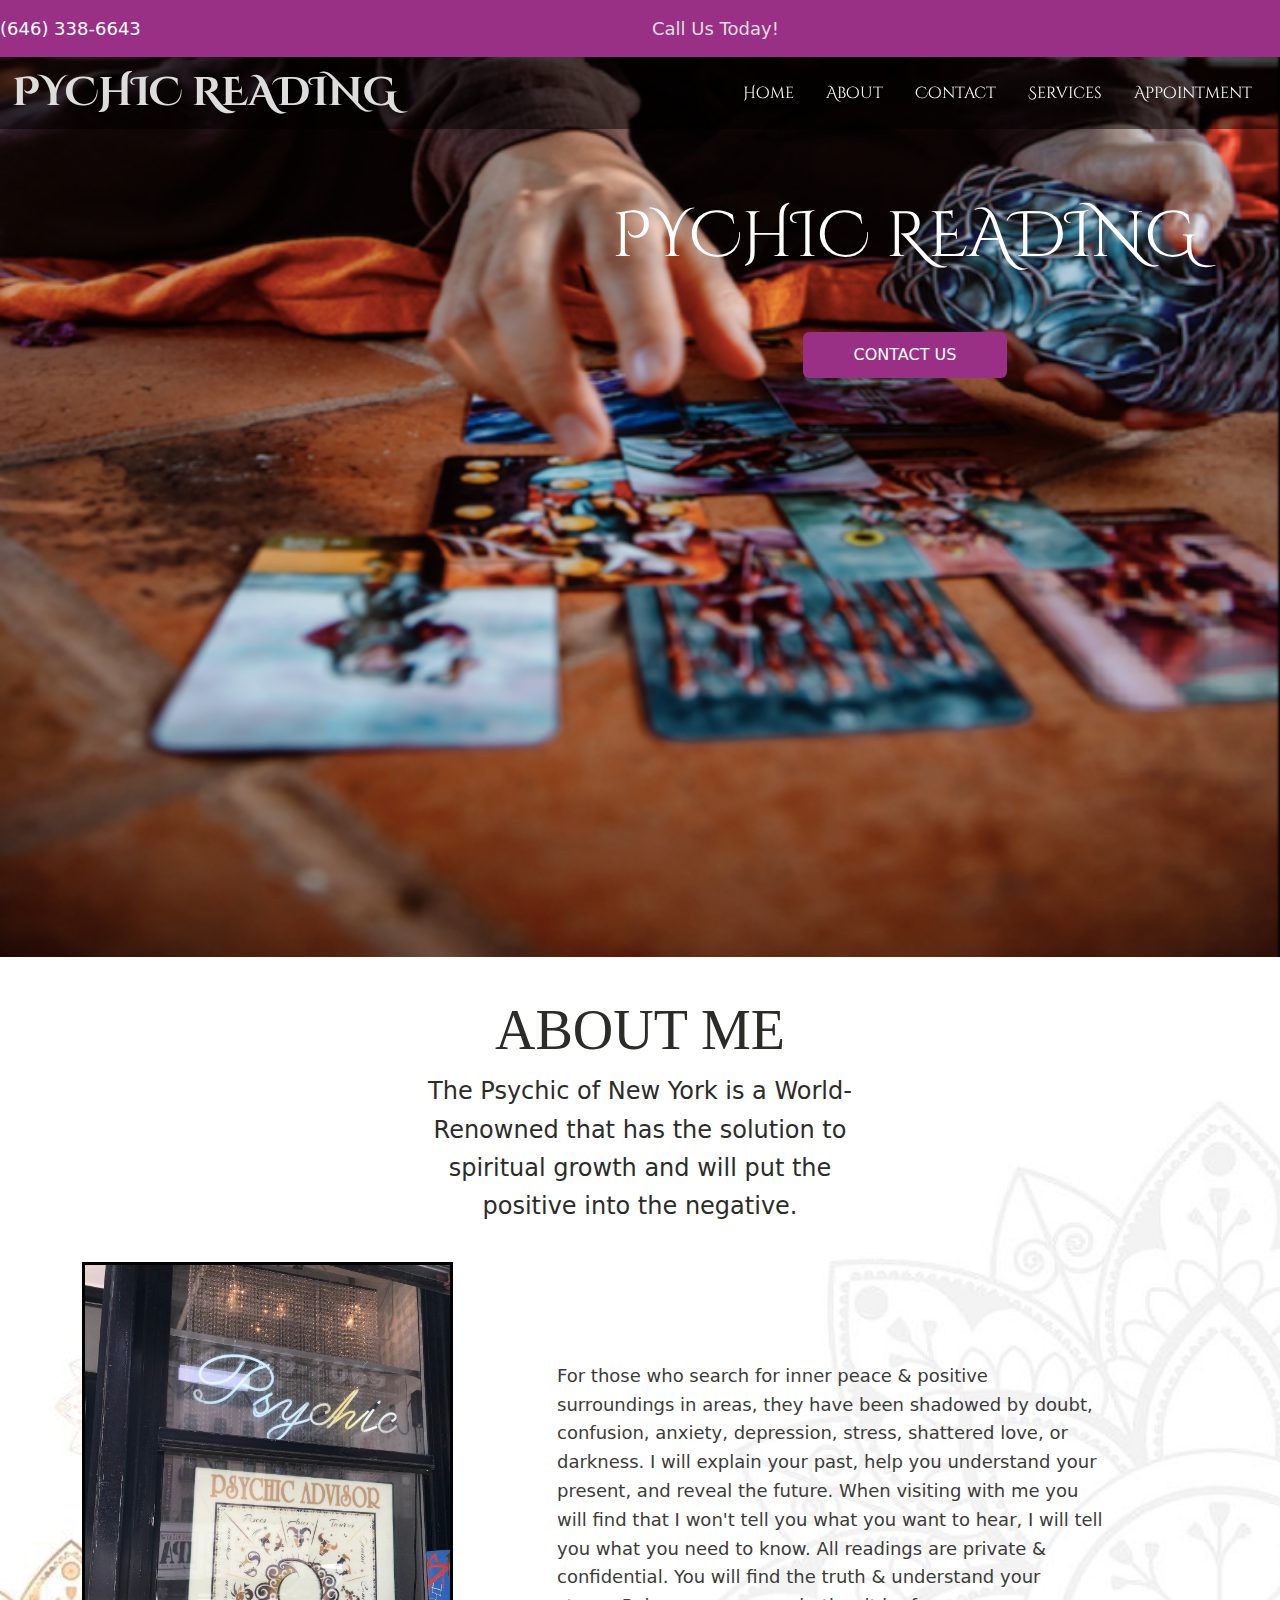
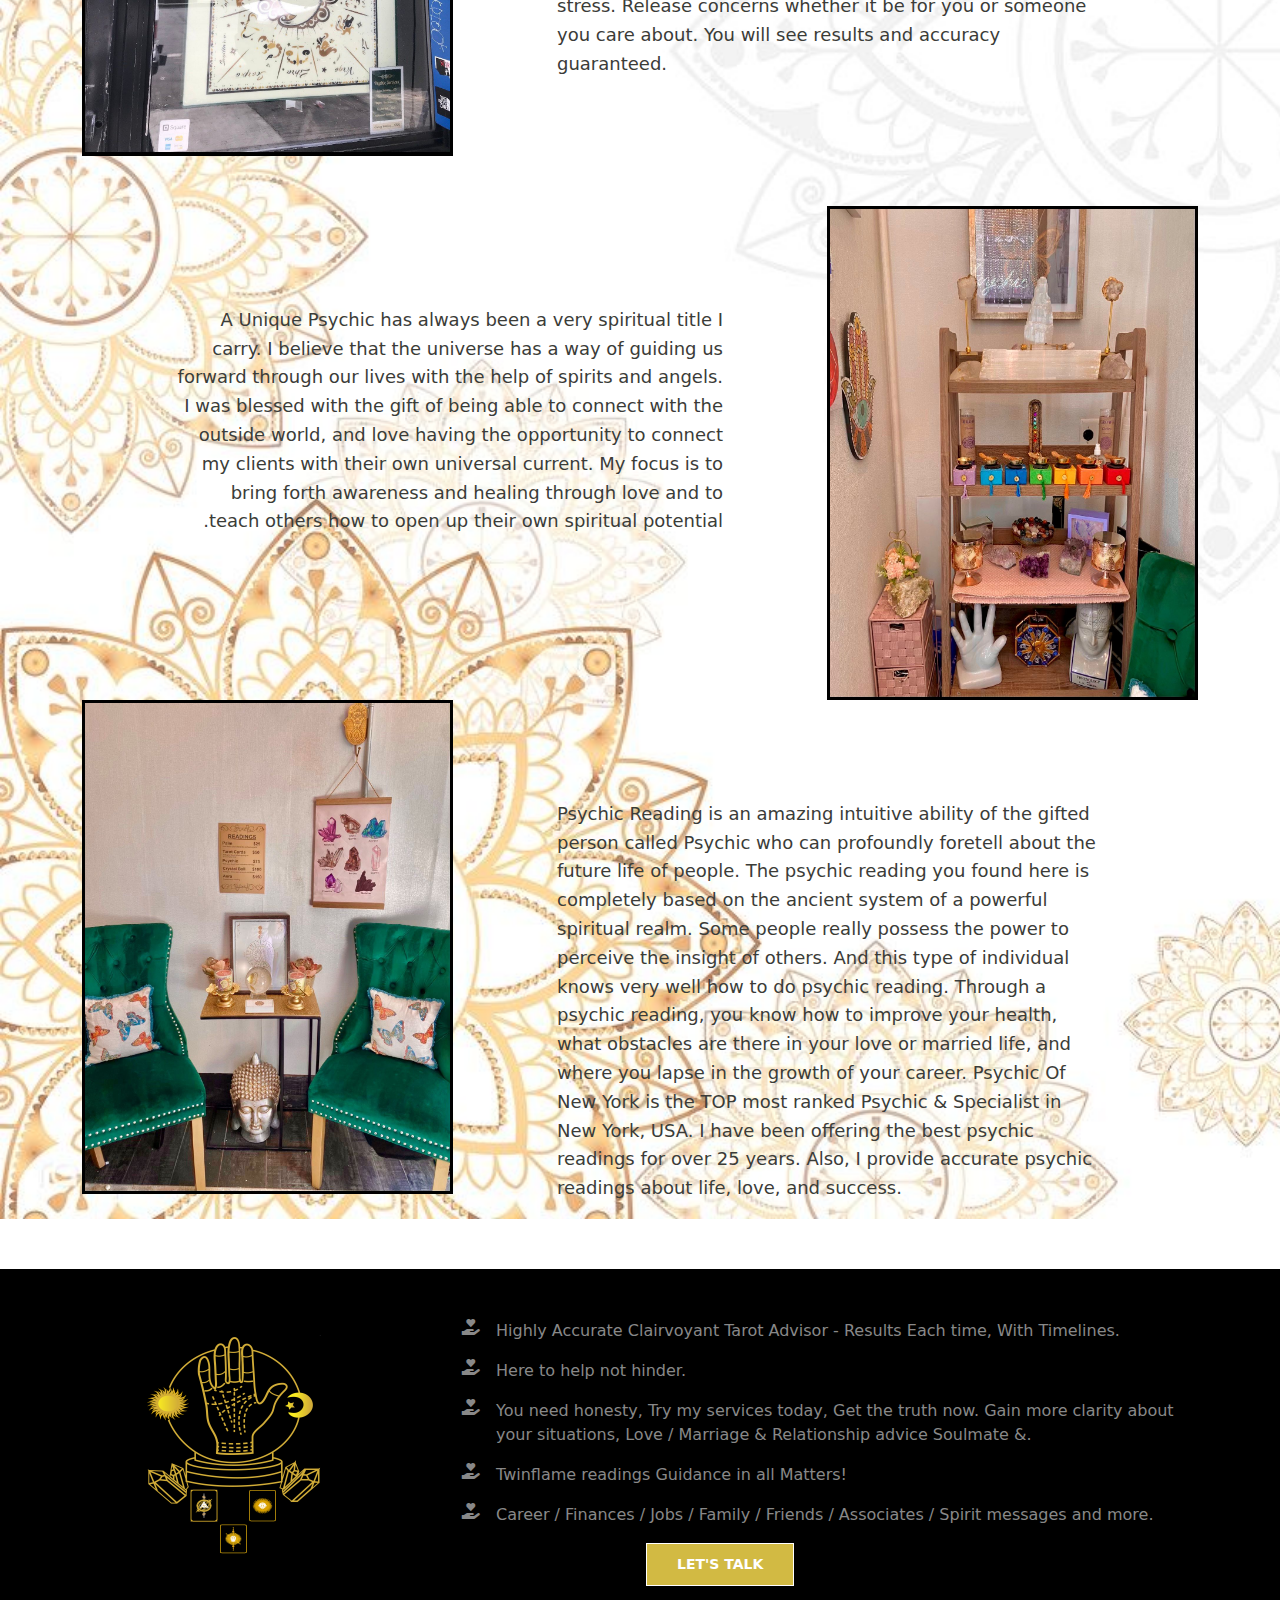
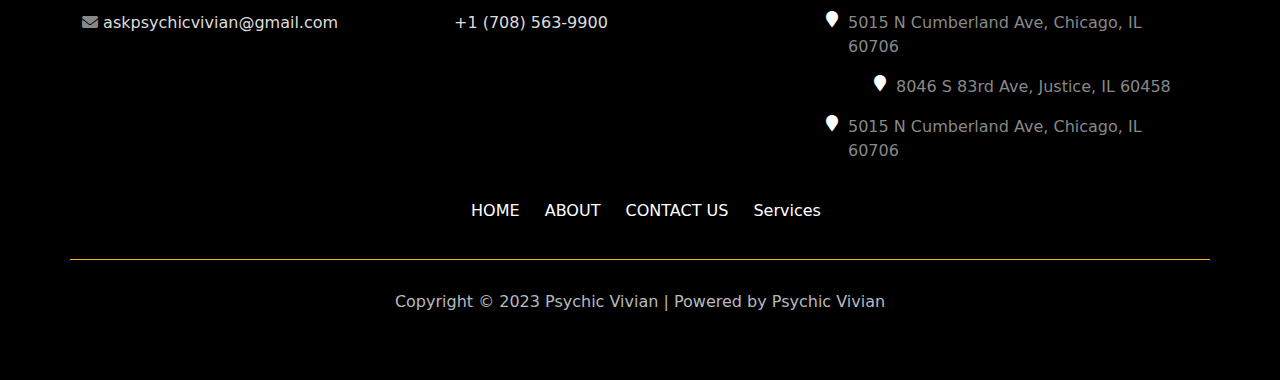
<file: css/about.html>
<!DOCTYPE html>
<html lang="en">
    <head>
        <meta charset="UTF-8"/>
        <meta name="viewport" content="width=device-width, initial-scale=1.0" />
        <title>Contact us</title>
        <link rel="stylesheet" href="/css/all.min.css"/>
         <link rel="stylesheet" href="https://cdn.jsdelivr.net/npm/bootstrap@5.2.3/dist/css/bootstrap.min.css">
         <link rel="stylesheet" href="/css/main.css">
<link rel="preconnect" href="https://fonts.gstatic.com" crossorigin>
<link href="https://fonts.googleapis.com/css2?family=Cinzel+Decorative&family=Dancing+Script&display=swap" rel="stylesheet">
         <link href="https://fonts.googleapis.com/css2?family=Dancing+Script&display=swap" rel="stylesheet">
         <link href="https://fonts.googleapis.com/css2?family=Cinzel+Decorative&family=Dancing+Script&family=Raleway:wght@100;300&display=swap" rel="stylesheet">
         
        
        <script src="/js/respond.min.js"></script>
        
        
    </head>
    <body>
<!--start header-->
        <div class="header-sec">
            <div class="row">
                <div class="col">
                    <a href="tel:(646) 338-6643">(646) 338-6643</a>
                </div>
                <div class="col">
                    Call Us Today!
                </div>
            </div>
        </div>
        <div class="layout-sec">
           <nav class="navbar navbar-expand-lg sticky-top">
            <div class="overlay"></div>
            <div class="container-fluid">
              <a class="navbar-brand fw-bold fs-1" href="#">PYCHIC READING</a>
              <button class="navbar-toggler" type="button" data-bs-toggle="collapse" data-bs-target="#navbarSupportedContent" aria-controls="navbarSupportedContent" aria-expanded="false" aria-label="Toggle navigation">
                <i class="fa-solid fa-bars"></i>
              </button>
              <div class="collapse navbar-collapse" id="navbarSupportedContent">
                <ul class="navbar-nav ms-auto mb-2 mb-lg-0">
                  <li class="nav-item">
                    <a class="nav-link p-lg-3 p-2 active" aria-current="page" href="/index.html">Home</a>
                 </li>
                 
                
                 <li class="nav-item">
                <a class="nav-link p-lg-3 p-2" href="/about.html">About</a>
                </li>
                <li class="nav-item">
                <a class="nav-link p-lg-3 p-2 " href="/contact.html">Contact</a>
                </li>
                <li class="nav-item">
                    <a class="nav-link p-lg-3 p-2 " href="/services.html">Services</a>
                    </li>
                    
                        <li class="nav-item">
                            <a class="nav-link p-lg-3 p-2 " href="#">Appointment</a>
                            </li>
                </ul>
                
               
              </div>
            </div>
          </nav>

          <!--start landing-->
          <div class="landing">
            <div class="container">
                <div class="landing-info">
                    <h1>PYCHIC READING</h1>
                    
                    <a class="btn  main-btn mt-5 text-uppercase" href="#">CONTACT US</a>
                </div>
            </div>
          </div>
          </div>
          
          <!--end landing-->
          <!--end header-->

          <!--start about section-->
          <div class="about-sec">
            <div class="container">

                <div class="row about-title ">
                    <div class="col-lg-5">
                    <h1>ABOUT ME</h1>
                    <P>The Psychic of New York is a World-Renowned that has the solution to spiritual growth and will put the positive into the negative.</P>
                </div>
                </div>

                <div class="row aboutInfo1">
                    <div class="col-lg-5">
                        <img src="/images/14.jpg" alt="img">
                    </div>
                    <div class="col-lg-6">
                        <p>For those who search for inner peace & positive surroundings in areas, they have been shadowed by doubt, confusion, anxiety, depression, stress, shattered love, or darkness. I will explain your past, help you understand your present, and reveal the future. When visiting with me you will find that I won't tell you what you want to hear, I will tell you what you need to know. All readings are private & confidential. You will find the truth & understand your stress. Release concerns whether it be for you or someone you care about. You will see results and accuracy guaranteed.</p>
                    </div>
                </div>

                <div class="row aboutInfo2">
                    <div class="col-lg-5">
                        <img src="/images/7.jpg" alt="img">
                    </div>
                    <div class="col-lg-6">
                        <p>A Unique Psychic has always been a very spiritual title I carry. I believe that the universe has a way of guiding us forward through our lives with the help of spirits and angels. I was blessed with the gift of being able to connect with the outside world, and love having the opportunity to connect my clients with their own universal current. My focus is to bring forth awareness and healing through love and to teach others how to open up their own spiritual potential.</p>
                    </div>
                </div>

                <div class="row aboutInfo3">
                    <div class="col-lg-5">
                        <img src="/images/9.jpg">
                    </div>
                    <div class="col-lg-6">
                        <p>Psychic Reading is an amazing intuitive ability of the gifted person called Psychic who can profoundly foretell about the future life of people. The psychic reading you found here is completely based on the ancient system of a powerful spiritual realm. Some people really possess the power to perceive the insight of others. And this type of individual knows very well how to do psychic reading.
                            Through a psychic reading, you know how to improve your health, what obstacles are there in your love or married life, and where you lapse in the growth of your career. Psychic Of New York is the TOP most ranked Psychic & Specialist in New York, USA. I have been offering the best psychic readings for over 25 years. Also, I provide accurate psychic readings about life, love, and success.</p>
                    </div>
                </div>
            </div>
          </div>
          

          <!--end about section-->
 


          

           <!--start footer-->
           <div class="footer">
            <div class="container">
                <div class="row">
                    <div class="col-lg-4">
                        <img src="/images/boldone-02-300x292.png">
                       
                    </div>

                    <div class="col-lg-8 ">
                        <div class="d-flex">
                            <i class="fa-solid fa-hand-holding-heart pe-3"></i>
                            <p>Highly Accurate Clairvoyant Tarot Advisor - Results Each time, With Timelines.</p>
                        </div>

                        <div class="d-flex">
                            <i class="fa-solid fa-hand-holding-heart pe-3"></i>
                            <p>Here to help not hinder.</p>
                        </div>

                        <div class="d-flex">
                            <i class="fa-solid fa-hand-holding-heart pe-3"></i>
                            <p>You need honesty, Try my services today, Get the truth now.
                                Gain more clarity about your situations, Love / Marriage & Relationship advice Soulmate &.</p>
                        </div>

                        <div class="d-flex">
                            <i class="fa-solid fa-hand-holding-heart pe-3"></i>
                            <p>Twinflame readings Guidance in all Matters!</p>
                        </div>

                        <div class="d-flex">
                            <i class="fa-solid fa-hand-holding-heart pe-3"></i>
                            <p>Career / Finances / Jobs / Family / Friends / Associates / Spirit messages and more.</p>
                        </div>
                        <div>
                            <button class="btn-footer"> LET'S TALK</button>
                        </div>
                    </div>
                    <div class="row footer-info">
                        <div class="col ">
                            
                                <i class="fa-solid fa-envelope"></i>
                                <a href="mailto:askpsychicvivian@gmail.com">askpsychicvivian@gmail.com</a>
                            
                        </div>
                        <div class="col">
                            <a href="tel:+1 (708) 563-9900">+1 (708) 563-9900</a>
                        </div>
                        <div class="col">
                            <div class="d-flex">
                                <i class="fa-solid fa-location-pin"></i>
                                <p>5015 N Cumberland Ave, Chicago, IL 60706</p> 
                            </div>
                            <div class="d-flex ms-5">
                                <i class="fa-solid fa-location-pin"></i>
                                <p>8046 S 83rd Ave, Justice, IL 60458</p>
                            </div>
                            <div class="d-flex">
                                <i class="fa-solid fa-location-pin"></i>
                                <p>5015 N Cumberland Ave, Chicago, IL 60706</p> 
                            </div>
                        </div>
                    </div>

                    <div class="ul-footer">
                        <ul>
                            <li>HOME</li>
                            <li>ABOUT</li>
                            <li>CONTACT US</li>
                            <li>Services</li>
                        </ul>
                    </div>
                    
                </div>
            </div>
            <div class="copyright">
                <p>Copyright © 2023 Psychic Vivian | Powered by Psychic Vivian</p>
            </div>
          </div>


        
          <!--end footer-->

        <script src="https://cdn.jsdelivr.net/npm/bootstrap@5.2.3/dist/js/bootstrap.min.js" integrity="sha384-cuYeSxntonz0PPNlHhBs68uyIAVpIIOZZ5JqeqvYYIcEL727kskC66kF92t6Xl2V" crossorigin="anonymous"></script>
        <script src="/js/jquery-3.6.0.js"></script>
        
    </body>
    </html>
</file>
<file: css/main.css>
:root{
    --purple-color:#871687;
    --lightpurple-color:#993086;
    --orang-color:#FF3150;
    --yellow-color:#d2ba43;
    --section-color:#EFF7FA;
    --gold-color:#f7b900;
}
body{
   
    box-sizing: border-box;
    padding: 0;
    margin: 0;
   overflow-x: hidden;
      
}
.overlay{
    background-color: black;
    opacity: .5;
    position: absolute;
     left: 0;
    top: 0;
     z-index: 1;
    height: 100%;
    width: 100%;
    
}
.overlay-section{
    background-color: white;
    opacity: .3;
    position: absolute;
     left: 0;
    top: 0;
     z-index: 1;
    height: 100%;
    width: 100%;
}
.main-btn{
    background-color: var(--lightpurple-color);
    color:white;
    padding:10px 50px;
   transition: .3s;
   
}

.main-btn:hover{
    background-image: url(/images/purple-background.jpg);
    color:white;
}
.header-sec{
    background-color: var(--lightpurple-color);
    color:white;
    padding:15px 0;
    font-size: 18px;
    color:#ddd;
}
.header-sec a{
    color:white;
    text-decoration: none;
    
}
/* start navbar*/

.navbar .navbar-nav .nav-link{
    color:white;
    font-size: 16px;
    font-family: 'Cinzel Decorative', cursive;
}
.navbar .container-fluid{
    position: relative;
    z-index: 2;
}
.navbar-brand{
   color: #ddd;
    line-height: 25px;
    font-family: 'Cinzel Decorative', cursive;
    line-height: 25px;
}
.navbar .navbar-nav .nav-linka.active,
.navbar .navbar-nav .nav-link:hover,
.navbar-brand:hover,
.navbar .navbar-nav .nav-link:focus{
    color:var(--gold-color);
    
}

.navbar .navbar-toggler{
    color:white;
    font-size: 25px;
    border:1px solid white;
}
.navbar .navbar-toggler:focus{
    box-shadow: none;
}

/* end navbar*/

/*start landing*/
.layout-sec{
    background-image: url(/images/Psychic6_700x500.png);
    background-size: cover;
    height: 100vh;
    

}
.landing .container .landing-info{
   
   text-align: center;
   float: right;
   margin-top:70px;

}
.landing .landing-info h1{
    font-size: 4em;
    color:white;
    font-family: 'Cinzel Decorative', cursive;
}
/*end landing*/ 



/*start about me*/
.about-me{
    background-image: url(/images/bg-About.jpeg);
    background-size: cover;
    position: relative;
    
    padding:20px 0;
    margin-top:100px;
    margin-bottom: 100px;
  
}
.about-me p{
    line-height: 1.6;
    font-size: 22px;
    opacity: 1;
}
.about-me h1{
    color:#fff;
    font-family: 'Cinzel Decorative', cursive;
}
.about-me .aboutme-info{
    width:70%;
    margin:20px auto;
    position: relative;
    z-index: 2;
    color:#fff;

}

/*end about me*/



/*strat reviews*/
.reviews{
    background-color: #e6e6e6;
    padding:20px;
}
.reviews .container h2{
    font-family: 'Cinzel Decorative', cursive;
    color: var(--lightpurple-color);
    font-size: 37px;
}
.reviews p{
    line-height: 1.7;
   font-weight: 500;
    font-size: 20px;
}
.reviews .review{
    background-color: white;
    padding:15px;
    margin-right: 30px;
    box-shadow: 10px 10px 10px #888;
}

/*end reviews*/
/* start stuff section*/
.stuff .container h4{
    color:white;
    font-weight: bold;
   
}
.stuff{
    margin-bottom: 50px;
    margin-top:50px;
    background-image: url(/images/bg_02_h.png);
    background-size: cover;
    padding:50px ;
    position: relative;
   
}
.stuff .container{
    position: relative;
    z-index: 2;
}
.stuff .container p{
    line-height: 1.6;
    color: white;
    font-size: 20px;
    padding-left: 20px;
}
.stuff h1{
    text-align: center;
    color:white;
}
.stuff h2{
    color:white;
    padding-left:20px;
}
.stuff-info{
    opacity: 1;
    position: relative;
    color:white;
    width:50%;
}
@media screen and (max-width:929px) {
    .stuff-info{
        width:100%;
    }
    .stuff-info p{
        font-size: 16px;
    }
}
.stuff-info img{
    width:50px;
    height: 50px;
    border-radius: 50%;
    
}
.reviews p{
    font-size: 16px;
    line-height: 1.6;
}
.btn-footer{
    margin-left: 25%;
}
/*end stuff section*/
/*start map*/
.map-sec{
    margin-bottom: 50px;
}
/*end map*/

/*start gallary section*/
.gallary{
    margin-bottom: 50px;
    margin-top: 50px;
}
.gallary h2{
    color:var(--gold-color);
    font-family: 'Cinzel Decorative', cursive;
}
.gallary .container img{
    width: 100%;
    height: 100%;
}
/*end gallary section*/

/*strart footer*/

.footer{
    background-color: black;
    padding:50px 0;
}
.footer .container{
    
    border-bottom: 1px solid var(--gold-color);
}
.footer .container a{
    text-decoration: none;
    color:#ddd;
}
.footer .container .fa-envelope{
    color:#888;
}
.footer .container .fa-hand-holding-heart,
.footer .container p
{
    color:#888;
}
.footer .btn-footer{
    background-color: var(--yellow-color);
    color: #fff;
    padding:10px 30px;
    font-size: 14px;
    font-weight: bold;
    border:1px solid white;
    transition: .5s;
}
.btn-footer:hover{
    background-color: black;
}
.footer .fa-location-pin{
    color:#fff;
    margin-right: 10px;
}
.footer .copyright{
    color:#B8B8BE;
    text-align: center;
    padding-top: 30px;
}
.footer .ul-footer{
    text-align: center;
    padding:20px 0;
}
.footer .ul-footer ul li{
   display: inline-block;
   color:#fff;
   margin-right: 20px;
}
@media screen and (max-width:929px) {
    .footer-info{
        display: block;
        padding:10px;
    }
    .footer-info > .col{
        margin-bottom: 10px;
    }
    .footer img{
        padding-left: 30px;
    }
    .footer .btn-footer{
        margin-top:20px;
        margin-bottom: 20px;
    }
}

/*end footer*/





/*start services section*/
.service-info{
    color:#2b2c27;
    background-color: #fffaf2;
}
.service-info h1{
    font-size: 56px;
    font-weight: 500;
    font-family: 'Noto Sans JP',' sans-serif';
    line-height:1.7;
}
.service-info p{
    font-size: 22px;
    line-height: 1.6;
    font-family: 'Noto Sans JP',' sans-serif';
}
.service-info .fa-star{
    color:#d6c093;
    font-size: 24px;
    margin-right: 10px;
}


/*end services section*/

/*start inner service*/
.inner-service{
    background-color:#fffaf2 ;
}
.inner-service img{
    border:3px solid black;
    width: 224px;
    height: 296px;
    
}
.inner-service p{
    font-weight: 500;
    font-family: 'Noto Sans JP',' sans-serif';
    line-height: 1.6;
    font-size: 18;
}
.inner-service button{
   border:none;
   border: 3px solid #cd9e4c;
   padding:18px 46px;
   line-height: 1.2;
   margin-top:10px;
   background-color: transparent;
   font-weight: 700p;
   font-family: 'Noto Sans JP',' sans-serif';
   color:#cd9e4c;
   font-weight: 500;
}
.inner-service .block4{
    justify-content: center;
    align-items: center;
    margin-left: 50px;

}
.inner-service .fa-dollar-sign,
span{
    color:#d6c093;
}
@media screen and (max-width:929px) {
    .inner-service .block{
        display: block;
        text-align: center;
    }
    .inner-service .block-info{
        text-align: center;
    }
    .learn-img1{
        margin-left:20px ;
    }
    .inner-learn h2{
        margin-top:30px;
    }
    .service-info h1{
        font-size: 20px;
        margin-top:10px;
    }
    .inner-service .block4{
        margin-right: 40px;
    }
    .inner-learn {
        padding-left: 20px;
    }
    .inner-learn2{
        padding-right: 20px;
    }
}

/*end inner service*/

/*start learn section*/
.learn-sec{
    margin:50px 0;
}
.learn-sec .main-title img{
    width: 323px;
    height: 40px;
}
.learn-sec .main-title h1{
    margin-bottom: 12px;
    font-weight: 500px;
    font-size: 56px;
    line-height: 1.1;
    color:#2b2c27;
    font-family:'Noto Sans JP', 'sans-serif';
}
.learn-sec .main-title p{
    font-family: 'Noto Sans JP',' sans-serif';
    font-size: 24px;
    font-weight: 500;
    letter-spacing: 1px;
    margin-top:20px;
}

/*end learn section*/

/*start inner-learn*/
.inner-learn{
    margin-top: 50px;
}
.inner-learn img,
.inner-learn2 img{
    width:329px;
    height: 494px;
    border:3px solid black;
}
.inner-learn h2,
.inner-learn2 h2{
    color:#cd9e4c;
    font-size: 24px;
    font-weight: 500px;
    line-height: 1.1;
    letter-spacing: .12em;
}
.inner-learn p,
.inner-learn2 p{
    font-size: 18px;
    line-height: 1.6;
    font-family: 'Noto Sans JP',' sans-serif';
    -webkit-font-smoothing: antialiased;
}
.inner-learn2{
    direction: rtl;
}
.learn-img1{
    margin-right: 50px;
}
.learn-img2{
    margin-left: 50px;
}


/*end inner learn*/

/*start book section*/
.book-sec{
    
    background-color: #fff2f2;
    margin-top:50px;
    margin-bottom: 50px;
}
.contact-sec2 form span{
    color:#c02b0a;
    font-style: italic;
    font-size: 13px;
    font-weight: 400;
    letter-spacing: 0;
}
.book-sec .contact-sec1{
    background-color: #fff;
}
.book-sec .phone-info,
.book-sec .mail-info{
    color:#cd9e4c;

}
.book-sec h2{
    font-family:'Noto Sans JP',' sans-serif' ;
    font-size: 36px;
    color: #2b2c27;
}
.book-sec .phone-info{
    font-size: 23px;
}
.book-sec .fa-phone,
.book-sec .fa-envelope{
    font-size: 16px;
    margin-right: 10px;
}
.book-sec .mail-info{
    margin-bottom: 30px;
}
.book-sec .mail-info a{
    text-decoration: none;
    color:black;
    font-size: 18px;
    line-height: 1.4;
    font-weight: 500;
}
.book-sec span{
    font-size: 23px;
    letter-spacing: 2px;
    line-height: 1.6;
    color: #cd9e4c;
   
}
.book-sec .map-sec{
    margin-top: 30px;
    padding:10PX;
}

.book-sec .contact-sec2 h1{
    font-size: 56px;
    color:#2b2c27;
}
.book-sec .contact-sec2 p{
    color:#cd9e4c;
    letter-spacing: 2px;
    font-size: 19px;
}
.book-sec .contact-sec1,
.contact-sec2{
    box-shadow: 5px 5px 10px #888;
}
.book-sec .contact-sec1{
    margin-top: 147px;
    padding-top:30px;
}
.book-sec .book-details{
    background-color: #fff;
    padding:20px;
}

.book-sec .book-details form label{
    font-weight: 700;
    font-size: 16px;
    color: black;
   
}
.book-sec .book-details .form-check label{
     font-weight: 400;
}
.book-sec .book-details .btn{
    background-color:#F4C059 ;
    padding:10px 20px;
    font-weight: 700;
    border-radius: none;
    margin-top:20px;
}

.text-area textarea{
    height: 288px;
    width: 100%;
}
.text-area h3{
    font-size: 16px;
    font-weight: 700;
}
@media screen and (max-width:929px) {
    .book-sec{
        padding-top:10px;
        margin-top:10px;
    }
    .book-sec .contact-sec1{
        margin-top:20px;
        padding:10px;
    }
    .book-sec .contact-sec2 h1{
        padding-top:20px;
    }
}
/*end book section */


/* START ABOUT SECTION*/
.about-sec .about-title{
    text-align: center;
    margin-top:20px;
    padding-top: 20px;
    margin-bottom: 20px;
    justify-content: center;
}

.about-title h1{
    font-size: 56px;
    font-family:'Noto Sans JP',' sans-serif' ;
    font-weight: 400;
    color:#2b2c27;
}
.about-sec .about-title p{
    font-size: 24px;
    color:#2b2c27;
    line-height: 1.6;
    font-weight: 200;
}
.about-sec{
    margin-bottom: 50px;
    background-image: url(/images/ae2b9c1f6d16a27e49a8c0fc0e7c1a19.jpg);
    background-size: cover;
}
.about-sec .aboutInfo1{
    margin-top:20px;
}
.about-sec .aboutInfo1 img,
.about-sec .aboutInfo2 img,
.about-sec .aboutInfo3 img{
    width:371px;
    height: 494px;
    border:3px solid black;
}
.about-sec .aboutInfo1 p,
.about-sec .aboutInfo2 p,
.about-sec .aboutInfo3 p{
    padding-top:100px;
    font-size: 18px;
    color:#3b3c38;
    line-height: 1.6;
}
.about-sec .aboutInfo2{
    direction: rtl;
    margin-top:50px;
}

/*END ABOUT SECTION*/

/*START APPOINTMENT SECTION*/
.appointment-sec{
    margin:50px 0;
}
.appointment-sec form label,
option,
select{
    font-family: 'Berkshire Swash', cursive;
    font-size: 1.5rem;
}
.appointment-sec form span{
    color:red;
}
.appointment-sec form textarea{
    width: 100%;
    height: 222px;
}
.appointment-sec form .btn{
    background-color: transparent;
    color:#7e4f1f;
    font-size: 1.2rem;
    padding:10px 20px;
    font-weight: bolder;
    border:2px solid black;
    margin-top:10px;
    border-radius: 0;
}
/*END APPOINTMENT SECTION*/
</file>
